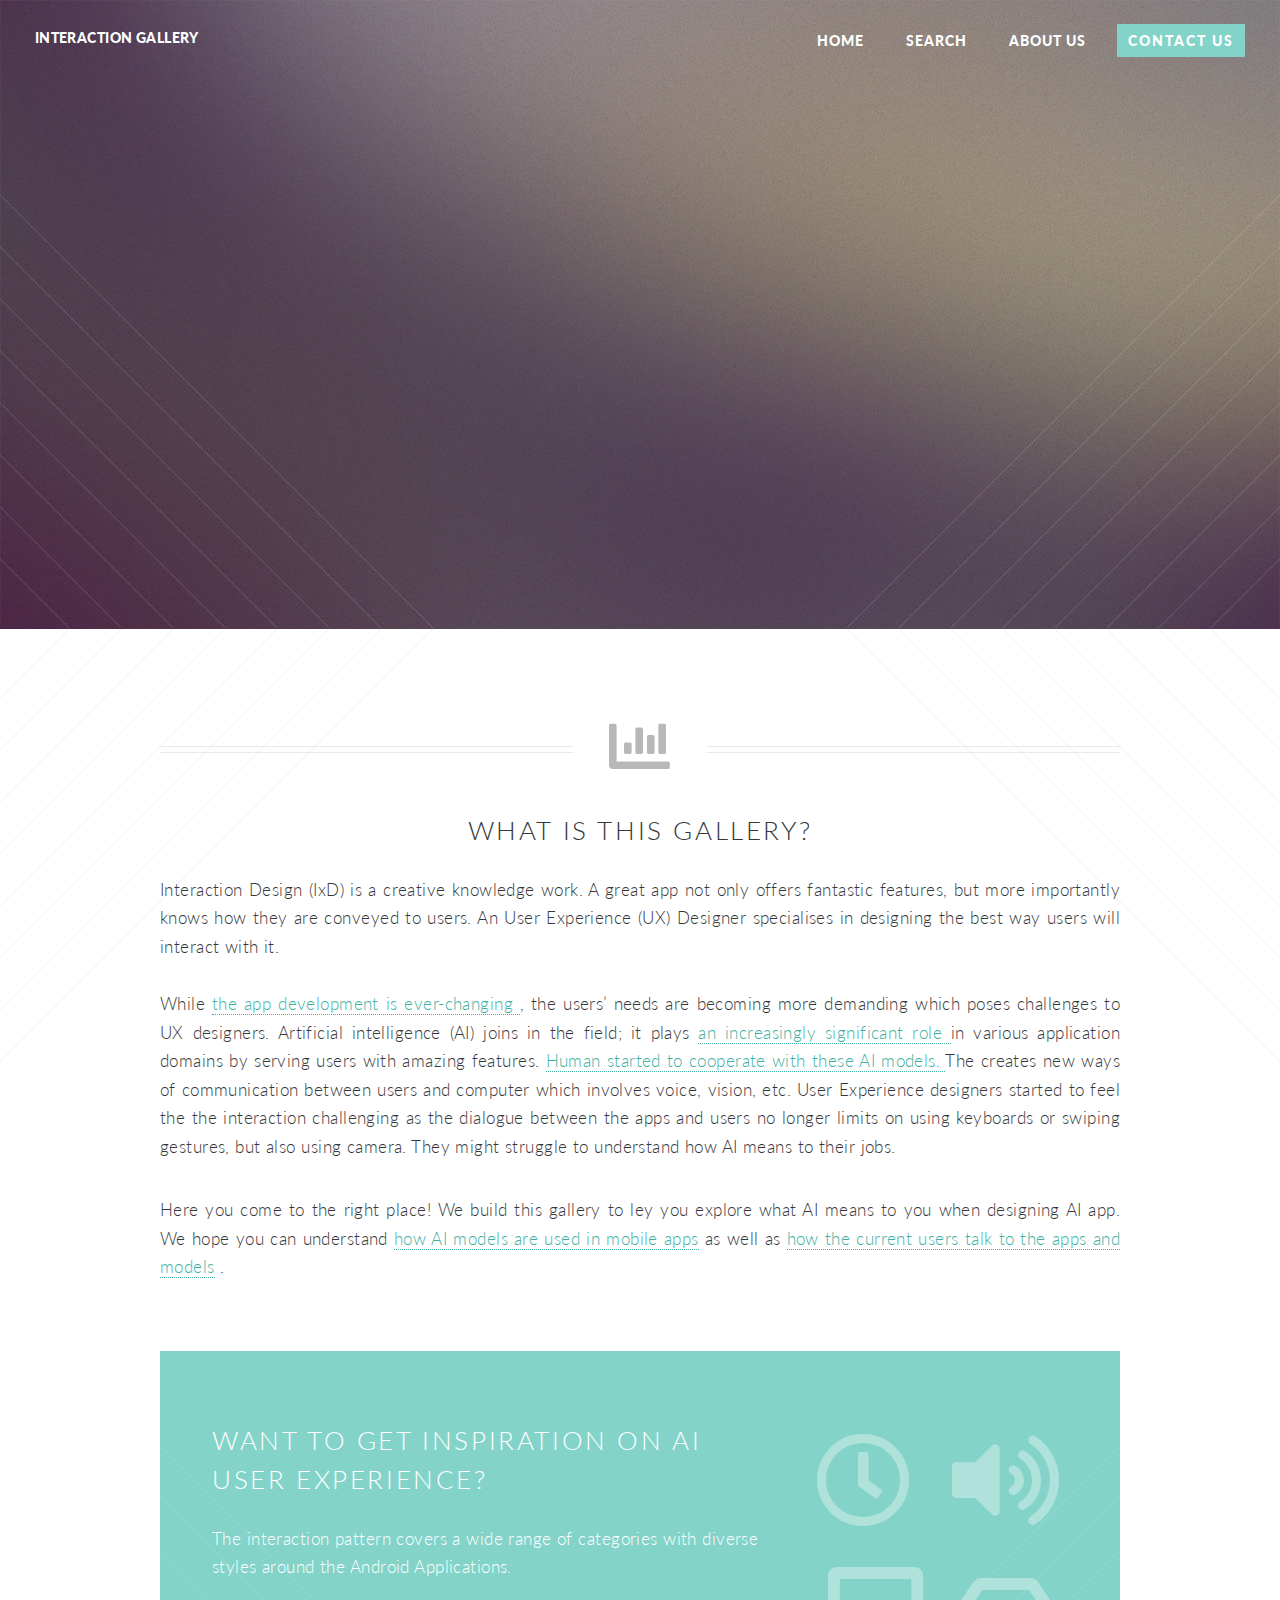
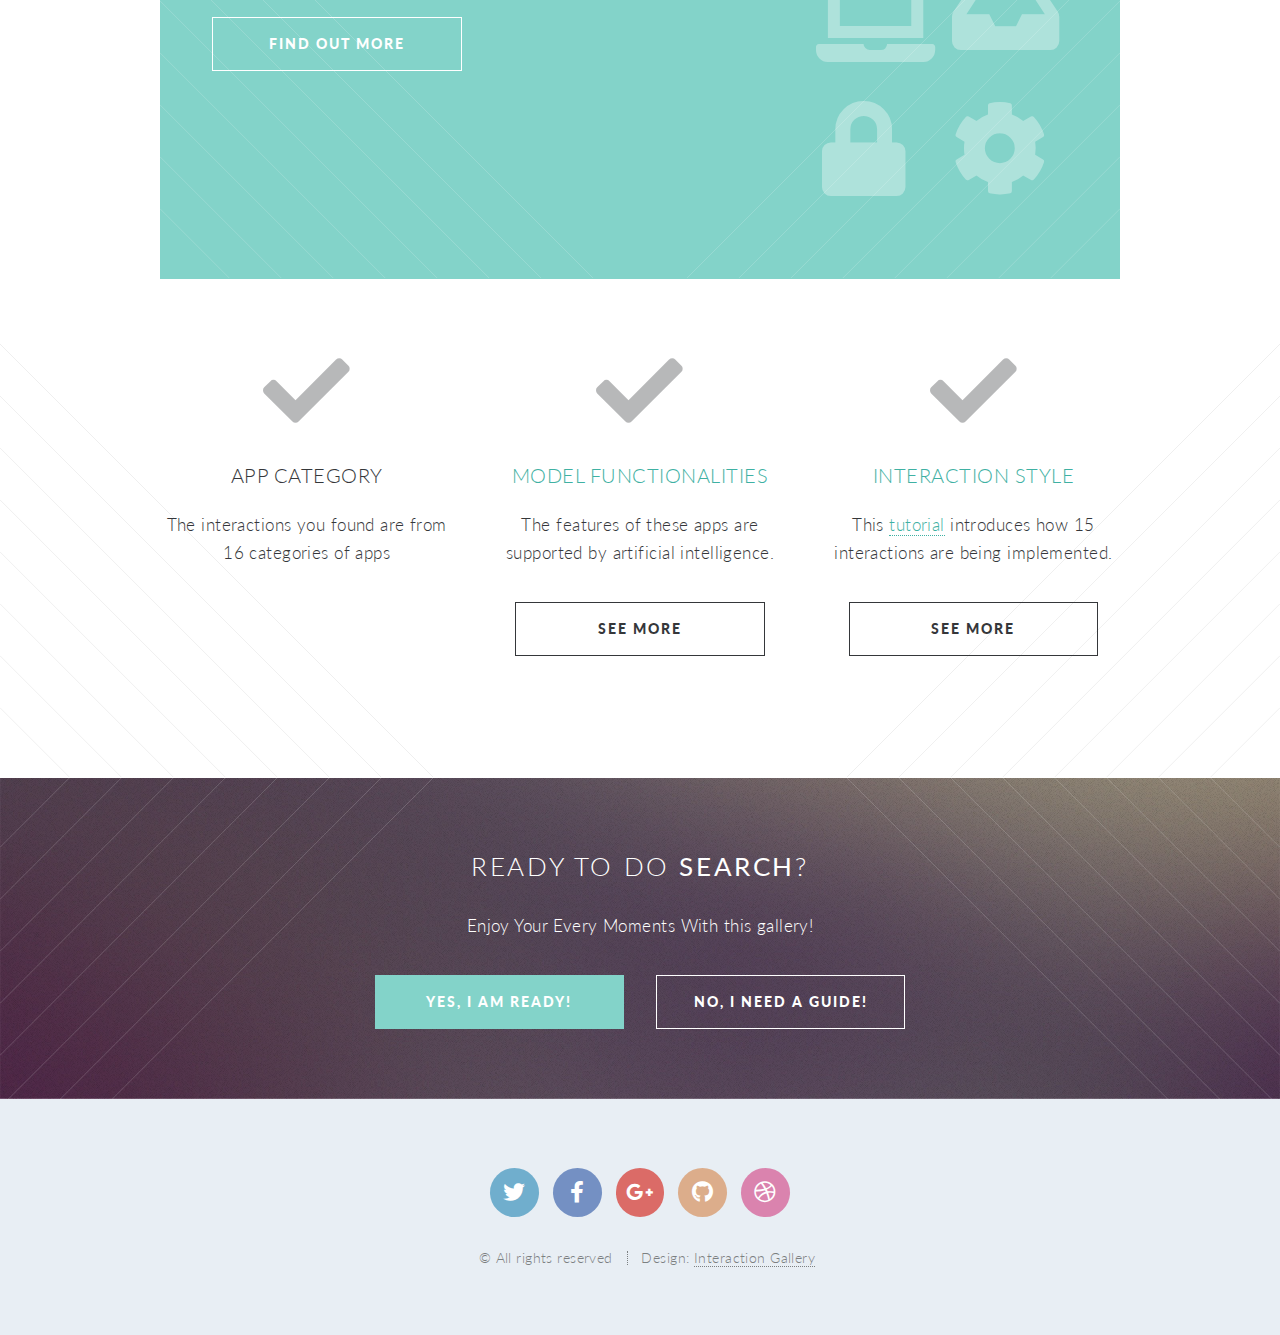
<file: Gallery_static/index_page/index.html>
<!DOCTYPE HTML>

<html>
	<head>
		<title>Interaction Gallery</title>
		<meta charset="utf-8" />
		<meta name="viewport" content="width=device-width, initial-scale=1, user-scalable=no" />
		<link rel="stylesheet" href="assets/css/main.css" />
		<noscript><link rel="stylesheet" href="assets/css/noscript.css" /></noscript>
	</head>
	<body class="index is-preload" style="background-color: white;">
		<div id="page-wrapper">

			<!-- Header -->
				<header id="header" class="alt">
					<h1 id="logo"><a href="index.html">Interaction Gallery</a></h1>
					<nav id="nav" >
						<ul>
							<li class="current"><a href="index.html">Home</a></li>
							<!-- <li class="current"><a href="tutorial.html">Tutorial</a></li> -->
							<li class="current"><a href="search.html">Search</a></li>
							<!-- <li class="submenu">
								<a href="ai_model.html">AI models</a>
								<ul>
									<li><a href="ai_model.html#vision">Vision</a></li>
									<li><a href="ai_model.html#audio">Audio</a></li>
	

								</ul>
							</li> -->
							<li class="current"><a href="about_us.html">About us</a></li>

							<li><a href="contact.html" class="button primary">Contact us</a></li>
						</ul>
					</nav>
				</header>

			<!-- Banner -->
				<section id="banner">

					<!--
						".inner" is set up as an inline-block so it automatically expands
						in both directions to fit whatever's inside it. This means it won't
						automatically wrap lines, so be sure to use line breaks where
						appropriate (<br />).
					-->
					<div class="inner">

						<header>
							<h2>Interaction Gallery</h2>
						</header>
						<p>This <strong>Gallery</strong> is free
						<br />
						to let you explore
						<br />
						the interaction pattern <br>
					in AI apps</p>
						<footer>
							<ul class="buttons stacked">
								<li><a href="#main" class="button fit scrolly">Tell Me More</a></li>
							</ul>
						</footer>

					</div>

				</section>

			<!-- Main -->
				<article id="main">

					<header class="special container">
						<span class="icon solid fa-chart-bar"></span>
						<h2>What is this gallery?</h2>

						<p style="text-align: justify;">Interaction Design (IxD) is a creative knowledge work. A great app not only offers fantastic features, but more importantly knows how they are conveyed to users. An User Experience (UX) Designer specialises in designing the best way users will interact with it.</p>
						<br/>
						<p style=" text-align: justify ">
							While 
							<a href="https://www.youtube.com/watch?v=6L-BogO6HwU">
							  the app development is ever-changing
							</a>
							, the users’ needs are becoming more demanding which poses
							challenges to UX designers. Artificial intelligence (AI) joins
							in the field; it plays 
							<a href="https://arxiv.org/pdf/2101.04930.pdf">
							  an increasingly significant role 
							</a>
							in various application domains by serving users with amazing
							features. 
							<a href="https://www.ncbi.nlm.nih.gov/pmc/articles/PMC6832128/">
							  Human started to cooperate with these AI models.
							</a> 
							The creates new ways of communication between users and
							computer which involves voice, vision, etc. User Experience
							designers started to feel the the interaction challenging as
							the dialogue between the apps and users no longer limits on
							using keyboards or swiping gestures, but also using camera.
							They might struggle to understand how AI means to their jobs. 
						  </p>



						<p style="text-align: justify;">Here you come to the right place! We build this gallery to ley you explore what AI means to you when designing AI app. We hope you can understand <a href="ai_model.html">how AI models are used in mobile apps</a> as well as <a href="search.html">how the current users talk to the apps and models</a> . </p>
					</header>

					<!-- One -->
						<section class="wrapper style2 container special-alt">
							<div class="row gtr-50">
								<div class="col-8 col-12-narrower">

									<header>
										<h2>Want to get inspiration on AI user experience?</h2>
									</header>
									<p>The interaction pattern covers a wide range of categories with diverse styles around the Android Applications.</p>
									<footer>
										<ul class="buttons">
											<li><a href="#meta-char" class="button scrolly active">Find Out More</a></li>
										</ul>
									</footer>

								</div>
								<div class="col-4 col-12-narrower imp-narrower">

									<ul class="featured-icons" >
										<li><span class="icon fa-clock"><span class="label" >Feature 1</span></span></li>
										<li><span class="icon solid fa-volume-up"><span class="label">Feature 2</span></span></li>
										<li><span class="icon solid fa-laptop"><span class="label">Feature 3</span></span></li>
										<li><span class="icon solid fa-inbox"><span class="label">Feature 4</span></span></li>
										<li><span class="icon solid fa-lock"><span class="label">Feature 5</span></span></li>
										<li><span class="icon solid fa-cog"><span class="label">Feature 6</span></span></li>
									</ul>

								</div>
							</div>
						</section>

					<!-- Two -->
						<section class="wrapper style1 container special">
							<div class="row">
								<div class="col-4 col-12-narrower"  id="meta-char">

									<section >
										<span class="icon solid featured fa-check" ></span>
										<header>
											<h3>App Category
										</header>
										<p>The interactions you found are from 16 categories of apps </p>
									</section>

								</div>
								<div class="col-4 col-12-narrower">

									<section>
										<span class="icon solid featured fa-check"></span>
										<header>
											<a href="ai_model.html"><h3>Model Functionalities</h3></a>
										</header>
										<p>The features of these apps are supported by artificial intelligence.</p>
											<ul class="buttons">
												<li><a href="ai_model.html"class="button">See More</a></li>
											</ul>
									</section>
									
								</div>
								<div class="col-4 col-12-narrower">

									<section>
										<span class="icon solid featured fa-check"></span>
										<header>
											<a href="tutorial.html"><h3>Interaction Style</h3></a>
										</header>
										<p>This <a href="tutorial.html">tutorial</a> introduces how 15 interactions are being implemented.</p>
										<ul class="buttons">
											<li><a href="tutorial.html"class="button">See More</a></li>
										</ul>
									</section>

								</div>
							</div>
						</section>

				

				
				</article>

			<!-- CTA -->
				<section id="cta">

					<header>
						<h2>Ready to do <strong>Search</strong>?</h2>
						<p>Enjoy Your Every Moments With this gallery!</p>
					</header>
					<footer>
						<ul class="buttons">
							<li><a href="search.html" class="button primary">Yes, I am ready!</a></li>
							<li><a href="tutorial.html" class="button">No, I need a guide!</a></li>
						</ul>
					</footer>

				</section>

			<!-- Footer -->
				<footer id="footer">

					<ul class="icons">
						<li><a href="#" class="icon brands circle fa-twitter"><span class="label">Twitter</span></a></li>
						<li><a href="#" class="icon brands circle fa-facebook-f"><span class="label">Facebook</span></a></li>
						<li><a href="#" class="icon brands circle fa-google-plus-g"><span class="label">Google+</span></a></li>
						<li><a href="#" class="icon brands circle fa-github"><span class="label">Github</span></a></li>
						<li><a href="#" class="icon brands circle fa-dribbble"><span class="label">Dribbble</span></a></li>
					</ul>

					<ul class="copyright">
						<li>&copy; All rights reserved</li><li>Design: <a href="index.html">Interaction Gallery</a></li>
					</ul>

				</footer>

		</div>

		<!-- Scripts -->
			<script src="assets/js/jquery.min.js"></script>
			<script src="assets/js/jquery.dropotron.min.js"></script>
			<script src="assets/js/jquery.scrolly.min.js"></script>
			<script src="assets/js/jquery.scrollex.min.js"></script>
			<script src="assets/js/browser.min.js"></script>
			<script src="assets/js/breakpoints.min.js"></script>
			<script src="assets/js/util.js"></script>
			<script src="assets/js/main.js"></script>

	</body>
</html>
</file>
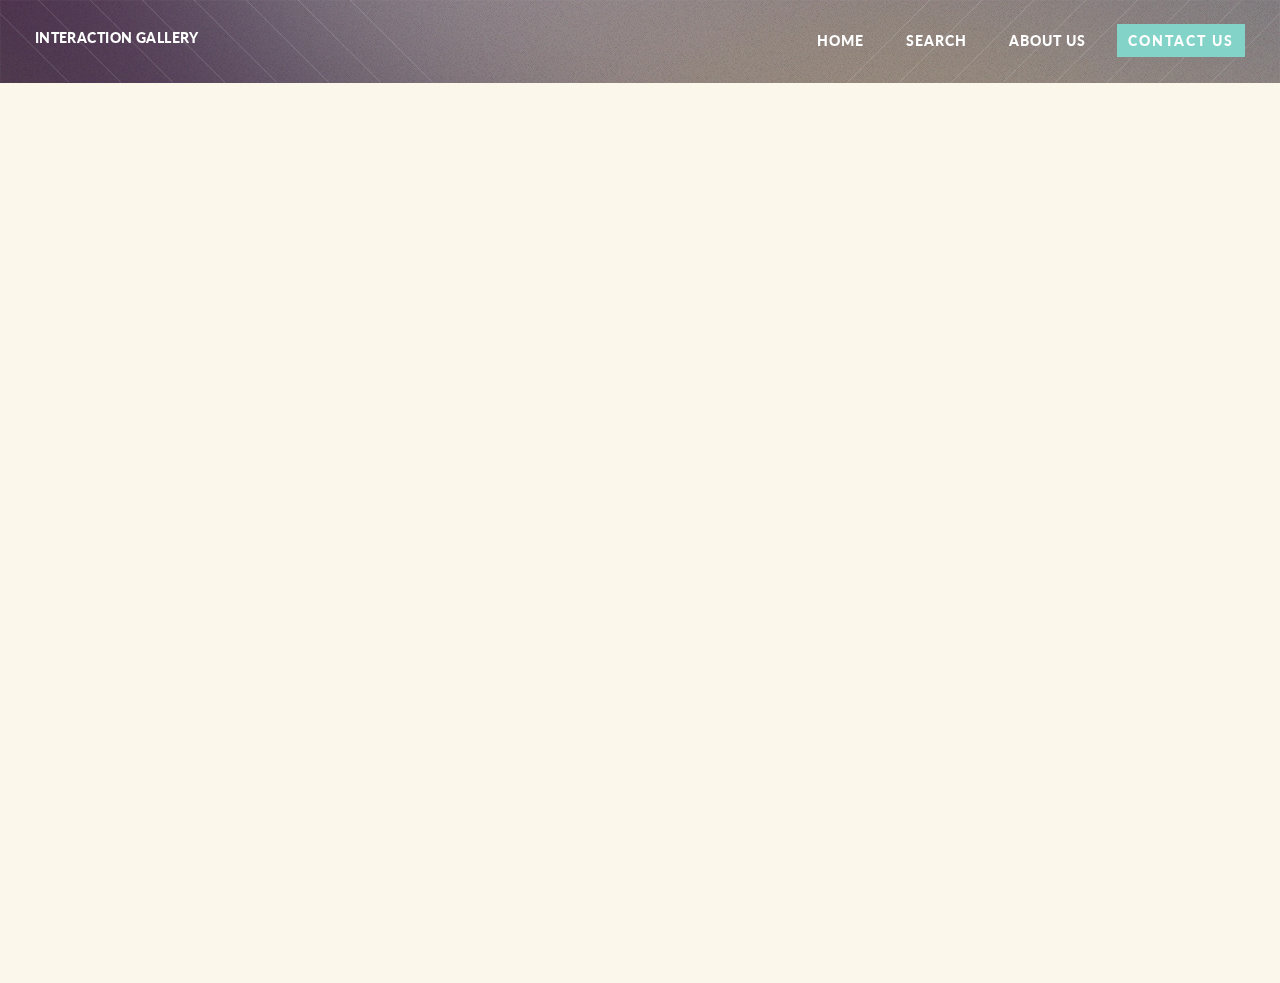
<file: Gallery_static/index_page/search.html>
<!DOCTYPE HTML>
<!--
	Twenty by HTML5 UP
	html5up.net | @ajlkn
	Free for personal and commercial use under the CCA 3.0 license (html5up.net/license)
-->
<html>
	<head>
		<title>Interaction Gallery</title>
		<meta charset="utf-8" />
		<meta name="viewport" content="width=device-width, initial-scale=1, maximum-scale=1, user-scalable=0">
		<!-- <meta name="viewport" content="width=device-width, initial-scale=1, user-scalable=no" /> -->
		<link rel="stylesheet" href="assets/css/main.css" />
		<noscript><link rel="stylesheet" href="assets/css/noscript.css" /></noscript>
		<style>
			.container {
				width: 300px !important;
			}
		</style>
	</head>
	<body class="index is-preload" style="background-color: #FBF7EB;overflow-y: hidden;  margin:0px;padding:0px;overflow:hidden;  ">
		<div id="page-wrapper">

			<!-- Header -->
				<header id="header" class="alt">
					<h1 id="logo"><a href="index.html">Interaction Gallery</a></h1>
					<nav id="nav" >
						<ul>
							<li class="current"><a href="index.html">Home</a></li>
							<!-- <li class="current"><a href="tutorial.html">Tutorial</a></li> -->
							<li class="current"><a href="search.html">Search</a></li>
							<!-- <li class="submenu">
								<a href="ai_model.html">AI models</a>
								<ul>
									<li><a href="ai_model.html#vision">Vision</a></li>
									<li><a href="ai_model.html#audio">Audio</a></li>
	

								</ul>
							</li> -->
							<li class="current"><a href="about_us.html">About us</a></li>

							<li><a href="contact.html" class="button primary">Contact us</a></li>
						</ul>
					</nav>
				</header>


			<!-- Banner -->
				<section id="banner" style="padding:2.4em 0">

					<!--
						".inner" is set up as an inline-block so it automatically expands
						in both directions to fit whatever's inside it. This means it won't
						automatically wrap lines, so be sure to use line breaks where
						appropriate (<br />).
					-->
					<!-- <div class="inner">

						<header>
							<h2>Searching interaction</h2>
						</header>
						<p>.</p>
						<footer>
							<ul class="buttons stacked">
								<li><a href="#main" class="button fit scrolly">Tell Me More</a></li>
							</ul>
						</footer>

					</div> -->

				</section>

			<!-- Main -->





		
		</div>
<!-- White background -->		
		<!-- <img src="https://images-wixmp-530a50041672c69d335ba4cf.wixmp.com/templates/image/5bf41cca049f03cdc7e842db2201172d6cc1a6b173e8db293a3b880ecc5836561616582409012.jpg" style="width:100%", height="50px"> -->
<!-- REACT WEB APP -->
		<!-- <iframe id="#main" src="https://mobile-interaction-gallery.herokuapp.com/" style="width: 100%; height: 3000px; bottom: 100px;position:relative, margin-left=17px" ></iframe> -->
<!-- image of tag list  -->
		<!-- <img style=" width:70em; height:7em" src="\index_page\assets\tag_list.png"  seamless="seamless"></img> -->
		<!-- Iframe no  height adjusted-->
		<iframe id="iframe_search" src="https://www.jason-siu.com/Gallery_filterJS/examples/index.html"  seamless="seamless"  ></iframe>
		<!-- <iframe  src="https://www.jason-siu.com/Gallery_filterJS/examples/index.html"  seamless="seamless" rel="nofollow" style="height: 800px; width:1400px; transform: scale(0.70) !important; transform-origin: 0px 0px;"   ></iframe> -->
		
		<!-- Scripts -->
			<script src="assets/js/jquery.min.js"></script>
			<script src="assets/js/jquery.dropotron.min.js"></script>
			<script src="assets/js/jquery.scrolly.min.js"></script>
			<script src="assets/js/jquery.scrollex.min.js"></script>
			<script src="assets/js/browser.min.js"></script>
			<script src="assets/js/breakpoints.min.js"></script>
			<script src="assets/js/util.js"></script>
			<script src="assets/js/main.js"></script>

	</body>
</html>
</file>
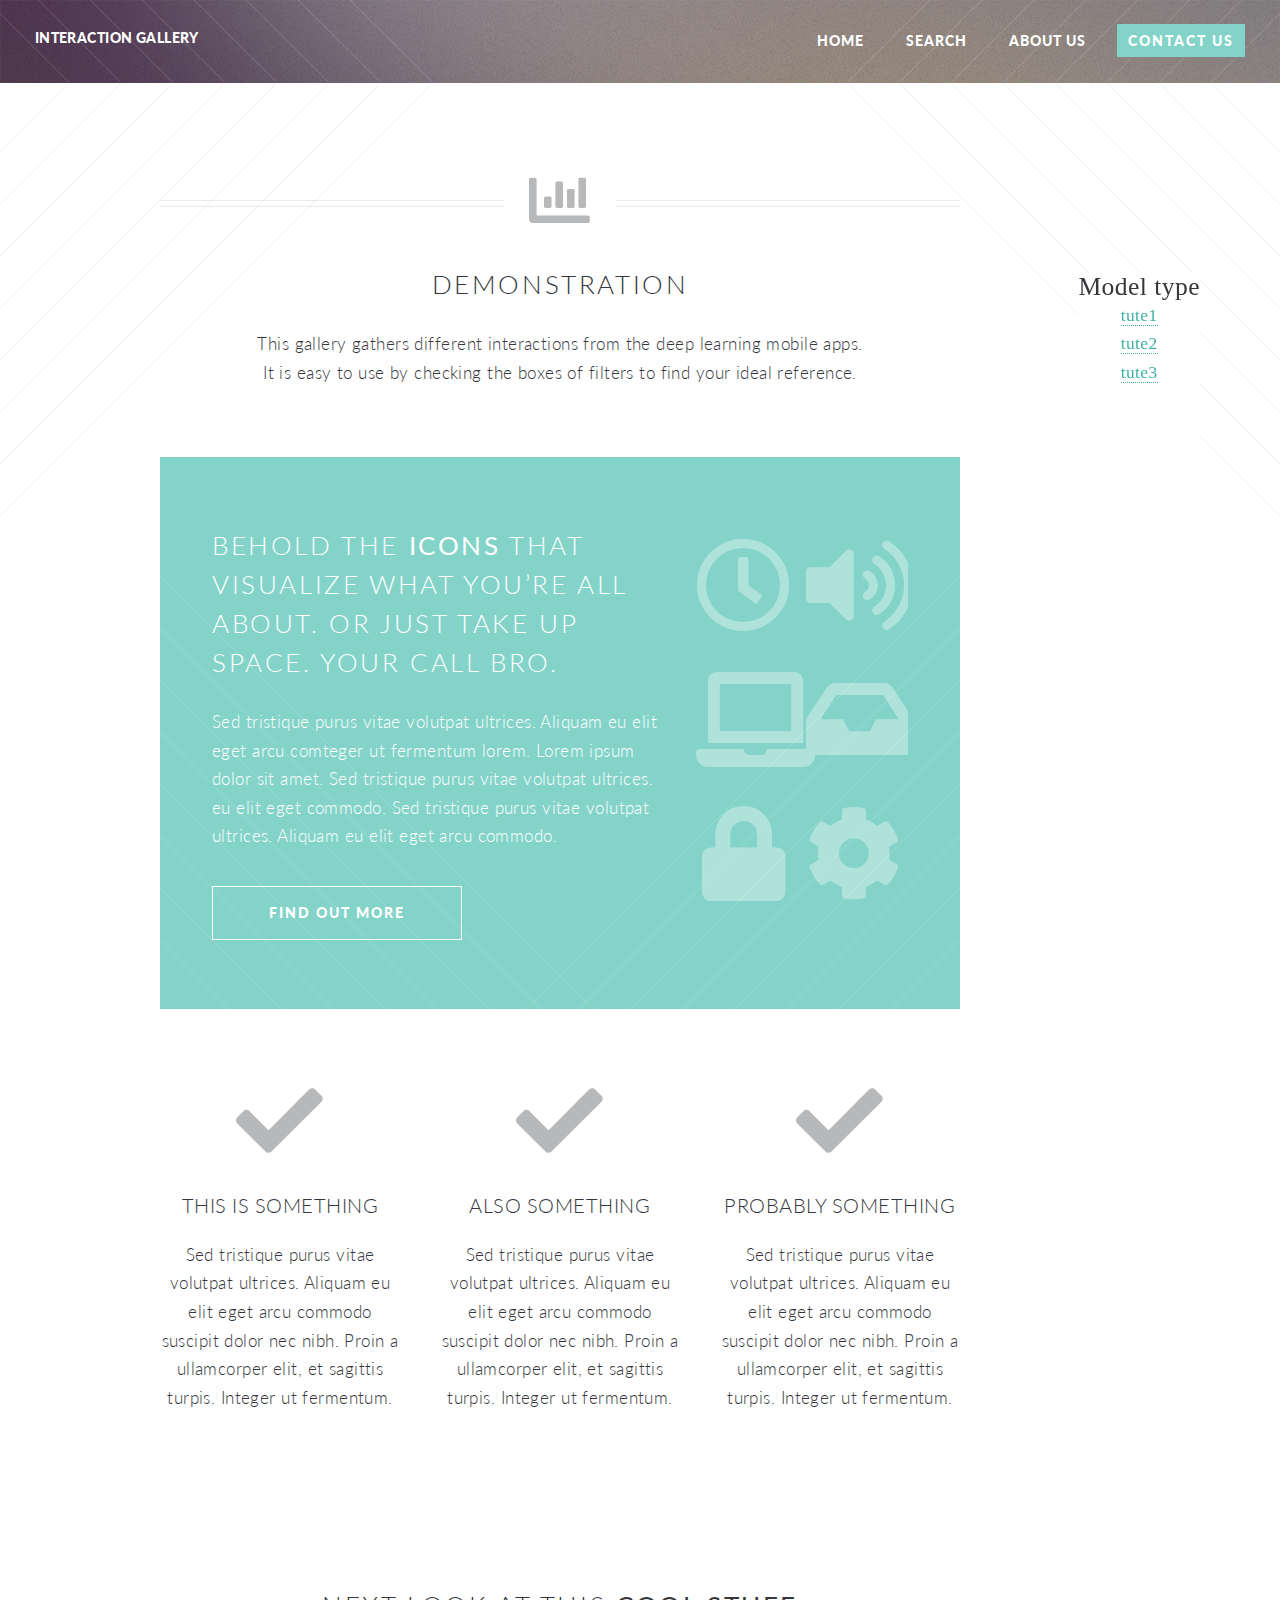
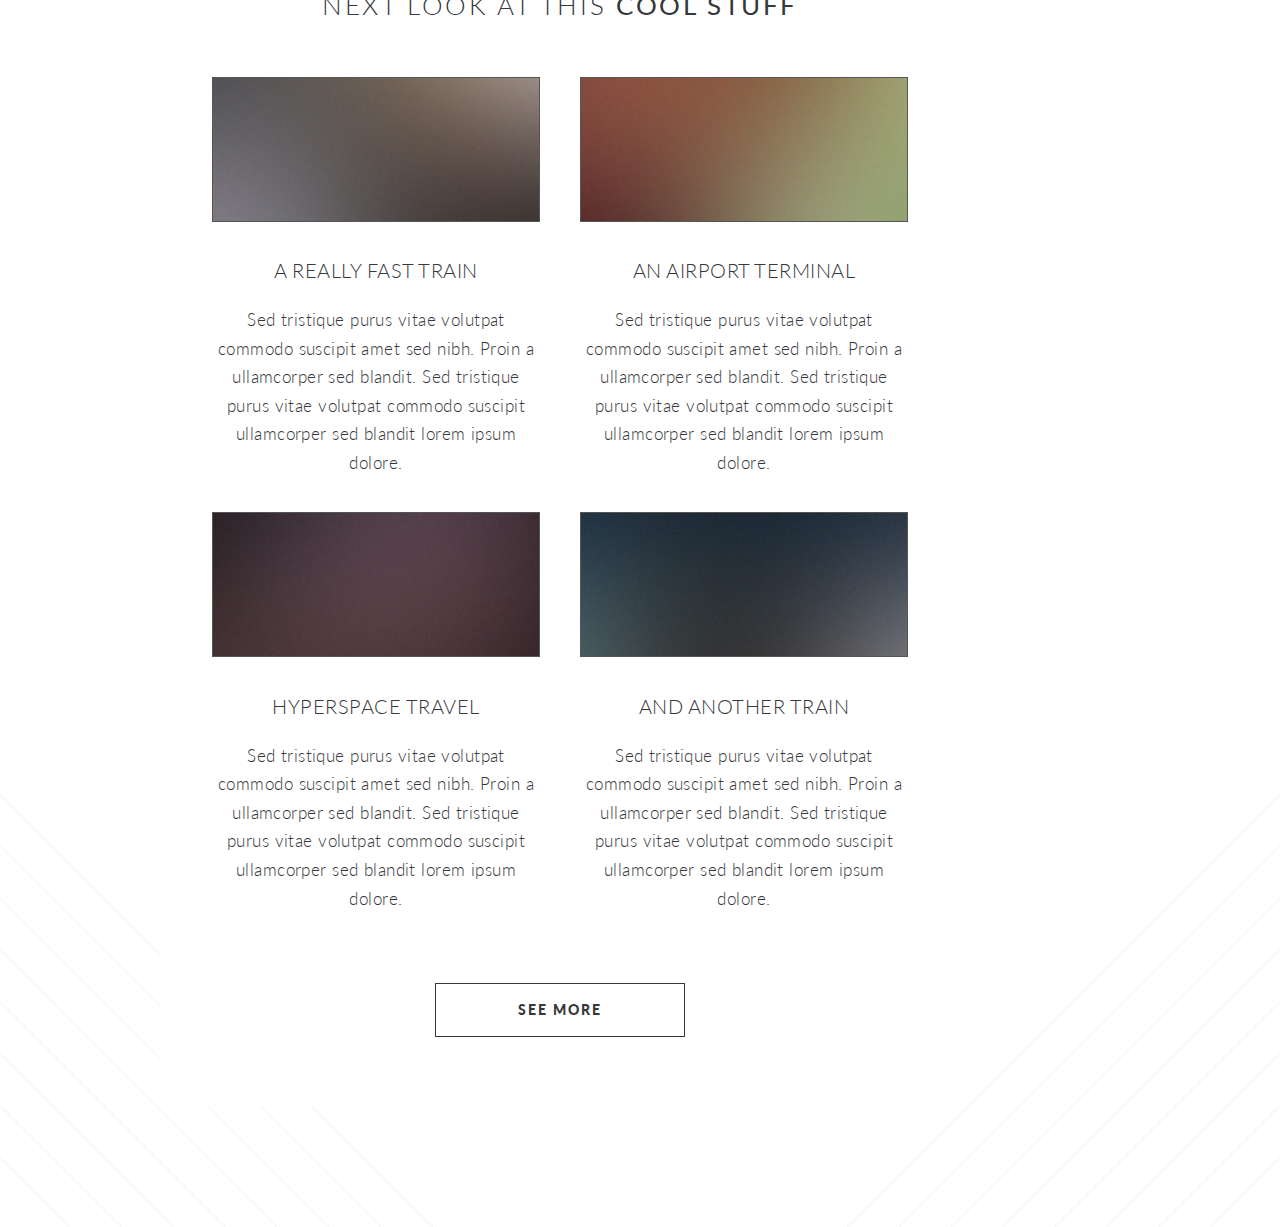
<file: Gallery_static/index_page/tutorial.html>
<!DOCTYPE HTML>

<html>

<head>
    <title>Interaction Gallery</title>
    <meta charset="utf-8" />
    <meta name="viewport" content="width=device-width, initial-scale=1, user-scalable=no" />
    <link rel="stylesheet" href="assets/css/main.css" />
    <noscript><link rel="stylesheet" href="assets/css/noscript.css" /></noscript>

</head>

<body class="index is-preload" style="background-color: white;">
    <div id="page-wrapper">


        <!-- Header -->

        <div>
				<header id="header" class="alt">
					<h1 id="logo"><a href="index.html">Interaction Gallery</a></h1>
					<nav id="nav" >
						<ul>
							<li class="current"><a href="index.html">Home</a></li>
							<!-- <li class="current"><a href="tutorial.html">Tutorial</a></li> -->
							<li class="current"><a href="search.html">Search</a></li>
							<!-- <li class="submenu">
								<a href="ai_model.html">AI models</a>
								<ul>
									<li><a href="ai_model.html#vision">Vision</a></li>
									<li><a href="ai_model.html#audio">Audio</a></li>
	

								</ul>
							</li> -->
							<li class="current"><a href="about_us.html">About us</a></li>

							<li><a href="contact.html" class="button primary">Contact us</a></li>
						</ul>
					</nav>
				</header>

            <!-- Banner -->
            <section id="banner" style="padding:2.4em 0">
            </section>
        </div>

        <!-- Sidebar start -->
        <nav class="w3-sidebar w3-light-grey w3-card" style="right: 80px;margin-top: 190px; height: 100%; position: fixed; background-color: white;">
            <li style="font-family:Montserrat; list-style-type:none;font-size: 1.6rem;">Model type</li>
			<center>
            <li style="font-family:Montserrat; list-style-type:none;"><a href="#tute1" class="scrolly active">tute1</a></li>
            <li style="font-family:Montserrat;list-style-type:none "><a href="#tute2" class="scrolly active">tute2</a></li>
            <li style="font-family:Montserrat;list-style-type:none "><a href="#tute3" class="scrolly active">tute3</a></li></center>


	
			
    </div>

    </nav>

    <!-- Sidebar end -->


    <!-- Main -->
    <section>
        <article id="main" style="padding-right: 20rem; padding-left: 10rem;">

            <header class="special container" id="vision">
                <span class="icon solid fa-chart-bar"></span>
                <h2>Demonstration</h2>
                <p>This gallery gathers different interactions from the deep learning mobile apps.
                   <br> It is easy to use by checking the boxes of filters to find your ideal reference. </p>
            </header>

            <!-- One -->
            <section class="wrapper style2 container special-alt" id="tute1">
                <div class="row gtr-50">
                    <div class="col-8 col-12-narrower">

                        <header>
                            <h2>Behold the <strong>icons</strong> that visualize what you’re all about. or just take up space. your call bro.</h2>
                        </header>
                        <p>Sed tristique purus vitae volutpat ultrices. Aliquam eu elit eget arcu comteger ut fermentum lorem. Lorem ipsum dolor sit amet. Sed tristique purus vitae volutpat ultrices. eu elit eget commodo. Sed tristique purus vitae volutpat
                            ultrices. Aliquam eu elit eget arcu commodo.</p>
                        <footer>
                            <ul class="buttons">
                                <li><a href="#" class="button">Find Out More</a></li>
                            </ul>
                        </footer>

                    </div>
                    <div class="col-4 col-12-narrower imp-narrower">

                        <ul class="featured-icons">
                            <li><span class="icon fa-clock"><span class="label">Feature 1</span></span>
                            </li>
                            <li><span class="icon solid fa-volume-up"><span class="label">Feature 2</span></span>
                            </li>
                            <li><span class="icon solid fa-laptop"><span class="label">Feature 3</span></span>
                            </li>
                            <li><span class="icon solid fa-inbox"><span class="label">Feature 4</span></span>
                            </li>
                            <li><span class="icon solid fa-lock"><span class="label">Feature 5</span></span>
                            </li>
                            <li><span class="icon solid fa-cog"><span class="label">Feature 6</span></span>
                            </li>
                        </ul>

                    </div>
                </div>
            </section>

            <!-- Two -->
            <section class="wrapper style1 container special"id="tute2" >
                <div class="row">
                    <div class="col-4 col-12-narrower">

                        <section>
                            <span class="icon solid featured fa-check"></span>
                            <header>
                                <h3>This is Something</h3>
                            </header>
                            <p>Sed tristique purus vitae volutpat ultrices. Aliquam eu elit eget arcu commodo suscipit dolor nec nibh. Proin a ullamcorper elit, et sagittis turpis. Integer ut fermentum.</p>
                        </section>

                    </div>
                    <div class="col-4 col-12-narrower">

                        <section>
                            <span class="icon solid featured fa-check"></span>
                            <header>
                                <h3>Also Something</h3>
                            </header>
                            <p>Sed tristique purus vitae volutpat ultrices. Aliquam eu elit eget arcu commodo suscipit dolor nec nibh. Proin a ullamcorper elit, et sagittis turpis. Integer ut fermentum.</p>
                        </section>

                    </div>
                    <div class="col-4 col-12-narrower">

                        <section>
                            <span class="icon solid featured fa-check"></span>
                            <header>
                                <h3>Probably Something</h3>
                            </header>
                            <p>Sed tristique purus vitae volutpat ultrices. Aliquam eu elit eget arcu commodo suscipit dolor nec nibh. Proin a ullamcorper elit, et sagittis turpis. Integer ut fermentum.</p>
                        </section>

                    </div>
                </div>
            </section>

            <!-- Three -->
            <section class="wrapper style3 container special" id="tute3">

                <header class="major">
                    <h2>Next look at this <strong>cool stuff</strong></h2>
                </header>

                <div class="row">
                    <div class="col-6 col-12-narrower">

                        <section>
                            <a href="#" class="image featured"><img src="images/pic01.jpg" alt="" /></a>
                            <header>
                                <h3>A Really Fast Train</h3>
                            </header>
                            <p>Sed tristique purus vitae volutpat commodo suscipit amet sed nibh. Proin a ullamcorper sed blandit. Sed tristique purus vitae volutpat commodo suscipit ullamcorper sed blandit lorem ipsum dolore.</p>
                        </section>

                    </div>
                    <div class="col-6 col-12-narrower">

                        <section>
                            <a href="#" class="image featured"><img src="images/pic02.jpg" alt="" /></a>
                            <header>
                                <h3>An Airport Terminal</h3>
                            </header>
                            <p>Sed tristique purus vitae volutpat commodo suscipit amet sed nibh. Proin a ullamcorper sed blandit. Sed tristique purus vitae volutpat commodo suscipit ullamcorper sed blandit lorem ipsum dolore.</p>
                        </section>

                    </div>
                </div>
                <div class="row">
                    <div class="col-6 col-12-narrower">

                        <section>
                            <a href="#" class="image featured"><img src="images/pic03.jpg" alt="" /></a>
                            <header>
                                <h3>Hyperspace Travel</h3>
                            </header>
                            <p>Sed tristique purus vitae volutpat commodo suscipit amet sed nibh. Proin a ullamcorper sed blandit. Sed tristique purus vitae volutpat commodo suscipit ullamcorper sed blandit lorem ipsum dolore.</p>
                        </section>

                    </div>
                    <div class="col-6 col-12-narrower">

                        <section>
                            <a href="#" class="image featured"><img src="images/pic04.jpg" alt="" /></a>
                            <header>
                                <h3>And Another Train</h3>
                            </header>
                            <p>Sed tristique purus vitae volutpat commodo suscipit amet sed nibh. Proin a ullamcorper sed blandit. Sed tristique purus vitae volutpat commodo suscipit ullamcorper sed blandit lorem ipsum dolore.</p>
                        </section>

                    </div>
                </div>

                <footer class="major">
                    <ul class="buttons">
                        <li><a href="#" class="button">See More</a></li>
                    </ul>
                </footer>

            </section>



        </article>
    </section>



    </div>

    <!-- Scripts -->
    <script src="assets/js/jquery.min.js"></script>
    <script src="assets/js/jquery.dropotron.min.js"></script>
    <script src="assets/js/jquery.scrolly.min.js"></script>
    <script src="assets/js/jquery.scrollex.min.js"></script>
    <script src="assets/js/browser.min.js"></script>
    <script src="assets/js/breakpoints.min.js"></script>
    <script src="assets/js/util.js"></script>
    <script src="assets/js/main.js"></script>


</body>

</html>
</file>
<file: Gallery_static/index_page/assets/css/noscript.css>
/*
	Twenty by HTML5 UP
	html5up.net | @ajlkn
	Free for personal and commercial use under the CCA 3.0 license (html5up.net/license)
*/

/* Banner */

	#banner .inner {
		opacity: 1;
	}
</file>
<file: Gallery_static/index_page/assets/css/main.css>
@import url("fontawesome-all.min.css");
@import url("https://fonts.googleapis.com/css?family=Lato:300,400,900");

/*
	Twenty by HTML5 UP
	html5up.net | @ajlkn
	Free for personal and commercial use under the CCA 3.0 license (html5up.net/license)
*/

html, body, div, span, applet, object,
iframe, h1, h2, h3, h4, h5, h6, p, blockquote,
pre, a, abbr, acronym, address, big, cite,
code, del, dfn, em, img, ins, kbd, q, s, samp,
small, strike, strong, sub, sup, tt, var, b,
u, i, center, dl, dt, dd, ol, ul, li, fieldset,
form, label, legend, table, caption, tbody,
tfoot, thead, tr, th, td, article, aside,
canvas, details, embed, figure, figcaption,
footer, header, hgroup, menu, nav, output, ruby,
section, summary, time, mark, audio, video {
	margin: 0;
	padding: 0;
	border: 0;
	font-size: 100%;
	font: inherit;
	vertical-align: baseline;}

article, aside, details, figcaption, figure,
footer, header, hgroup, menu, nav, section {
	display: block;}

body {
	line-height: 1;
}

ol, ul {
	list-style: none;
}

blockquote, q {
	quotes: none;
}

	blockquote:before, blockquote:after, q:before, q:after {
		content: '';
		content: none;
	}

table {
	border-collapse: collapse;
	border-spacing: 0;
}

body {
	-webkit-text-size-adjust: none;
}

mark {
	background-color: transparent;
	color: inherit;
}

input::-moz-focus-inner {
	border: 0;
	padding: 0;
}

input, select, textarea {
	-moz-appearance: none;
	-webkit-appearance: none;
	-ms-appearance: none;
	appearance: none;
}

/* Basic */

	html {
		box-sizing: border-box;
	}

	*, *:before, *:after {
		box-sizing: inherit;
	}

	body {
		background: #f3f6fa;
	}

		body.is-preload *, body.is-preload *:before, body.is-preload *:after {
			-moz-animation: none !important;
			-webkit-animation: none !important;
			-ms-animation: none !important;
			animation: none !important;
			-moz-transition: none !important;
			-webkit-transition: none !important;
			-ms-transition: none !important;
			transition: none !important;
		}

	body, input, select, textarea {
		color: #35373a;
		font-family: 'Lato', sans-serif;
		font-size: 15pt;
		font-weight: 300;
		letter-spacing: 0.025em;
		line-height: 1.75em;
	}

	a {
		-moz-transition: color 0.2s ease-in-out, border-color 0.2s ease-in-out, background-color 0.2s ease-in-out;
		-webkit-transition: color 0.2s ease-in-out, border-color 0.2s ease-in-out, background-color 0.2s ease-in-out;
		-ms-transition: color 0.2s ease-in-out, border-color 0.2s ease-in-out, background-color 0.2s ease-in-out;
		transition: color 0.2s ease-in-out, border-color 0.2s ease-in-out, background-color 0.2s ease-in-out;
		color: #3fb1a3;
		text-decoration: none;
		border-bottom: dotted 1px;
	}

		a:hover {
			border-bottom-color: transparent;
		}

	strong, b {
		font-weight: 400;
	}

	p, ul, ol, dl, table, blockquote {
		margin: 0 0 2em 0;
	}

	h1, h2, h3, h4, h5, h6 {
		color: inherit;
		font-weight: 300;
		line-height: 1.75em;
		margin-bottom: 1em;
		text-transform: uppercase;
	}

		h1 a, h2 a, h3 a, h4 a, h5 a, h6 a {
			color: inherit;
			text-decoration: none;
			border: 0;
		}

	h2 {
		font-size: 1.5em;
		letter-spacing: 0.1em;
	}

	h3 {
		font-size: 1.15em;
		letter-spacing: 0.025em;
	}

	sub {
		font-size: 0.8em;
		position: relative;
		top: 0.5em;
	}

	sup {
		font-size: 0.8em;
		position: relative;
		top: -0.5em;
	}

	hr {
		border-top: solid 1px rgba(124, 128, 129, 0.2);
		border: 0;
		margin-bottom: 1.5em;
	}

	blockquote {
		border-left: solid 0.5em rgba(124, 128, 129, 0.2);
		font-style: italic;
		padding: 1em 0 1em 2em;
	}

/* Container */

	.container {
		margin: 0 auto;
		max-width: 100%;
		width: 1400px;
	}

		.container.medium {
			width: 1050px;
		}

		@media screen and (max-width: 1680px) {

			.container {
				width: 1200px;
			}

				.container.medium {
					width: 900px;
				}

		}

		@media screen and (max-width: 1280px) {

			.container {
				width: 960px;
			}

				.container.medium {
					width: 735px;
				}

		}

		@media screen and (max-width: 980px) {

			.container {
				width: 95%;
			}

				.container.medium {
					width: 71.25%;
				}

		}

		@media screen and (max-width: 840px) {

			.container {
				width: 95%;
			}

				.container.medium {
					width: 95%;
				}

		}

		@media screen and (max-width: 736px) {

			.container {
				width: 100%;
			}

				.container.medium {
					width: 100%;
				}

		}

/* Row */

	.row {
		display: flex;
		flex-wrap: wrap;
		box-sizing: border-box;
		align-items: stretch;
	}

		.row > * {
			box-sizing: border-box;
		}

		.row.gtr-uniform > * > :last-child {
			margin-bottom: 0;
		}

		.row.aln-left {
			justify-content: flex-start;
		}

		.row.aln-center {
			justify-content: center;
		}

		.row.aln-right {
			justify-content: flex-end;
		}

		.row.aln-top {
			align-items: flex-start;
		}

		.row.aln-middle {
			align-items: center;
		}

		.row.aln-bottom {
			align-items: flex-end;
		}

		.row > .imp {
			order: -1;
		}

		.row > .col-1 {
			width: 8.33333%;
		}

		.row > .off-1 {
			margin-left: 8.33333%;
		}

		.row > .col-2 {
			width: 16.66667%;
		}

		.row > .off-2 {
			margin-left: 16.66667%;
		}

		.row > .col-3 {
			width: 25%;
		}

		.row > .off-3 {
			margin-left: 25%;
		}

		.row > .col-4 {
			width: 33.33333%;
		}

		.row > .off-4 {
			margin-left: 33.33333%;
		}

		.row > .col-5 {
			width: 41.66667%;
		}

		.row > .off-5 {
			margin-left: 41.66667%;
		}

		.row > .col-6 {
			width: 50%;
		}

		.row > .off-6 {
			margin-left: 50%;
		}

		.row > .col-7 {
			width: 58.33333%;
		}

		.row > .off-7 {
			margin-left: 58.33333%;
		}

		.row > .col-8 {
			width: 66.66667%;
		}

		.row > .off-8 {
			margin-left: 66.66667%;
		}

		.row > .col-9 {
			width: 75%;
		}

		.row > .off-9 {
			margin-left: 75%;
		}

		.row > .col-10 {
			width: 83.33333%;
		}

		.row > .off-10 {
			margin-left: 83.33333%;
		}

		.row > .col-11 {
			width: 91.66667%;
		}

		.row > .off-11 {
			margin-left: 91.66667%;
		}

		.row > .col-12 {
			width: 100%;
		}

		.row > .off-12 {
			margin-left: 100%;
		}

		.row.gtr-0 {
			margin-top: 0px;
			margin-left: 0px;
		}

			.row.gtr-0 > * {
				padding: 0px 0 0 0px;
			}

			.row.gtr-0.gtr-uniform {
				margin-top: 0px;
			}

				.row.gtr-0.gtr-uniform > * {
					padding-top: 0px;
				}

		.row.gtr-25 {
			margin-top: -12.5px;
			margin-left: -12.5px;
		}

			.row.gtr-25 > * {
				padding: 12.5px 0 0 12.5px;
			}

			.row.gtr-25.gtr-uniform {
				margin-top: -12.5px;
			}

				.row.gtr-25.gtr-uniform > * {
					padding-top: 12.5px;
				}

		.row.gtr-50 {
			margin-top: -25px;
			margin-left: -25px;
		}

			.row.gtr-50 > * {
				padding: 25px 0 0 25px;
			}

			.row.gtr-50.gtr-uniform {
				margin-top: -25px;
			}

				.row.gtr-50.gtr-uniform > * {
					padding-top: 25px;
				}

		.row {
			margin-top: -50px;
			margin-left: -50px;
		}

			.row > * {
				padding: 50px 0 0 50px;
			}

			.row.gtr-uniform {
				margin-top: -50px;
			}

				.row.gtr-uniform > * {
					padding-top: 50px;
				}

		.row.gtr-150 {
			margin-top: -75px;
			margin-left: -75px;
		}

			.row.gtr-150 > * {
				padding: 75px 0 0 75px;
			}

			.row.gtr-150.gtr-uniform {
				margin-top: -75px;
			}

				.row.gtr-150.gtr-uniform > * {
					padding-top: 75px;
				}

		.row.gtr-200 {
			margin-top: -100px;
			margin-left: -100px;
		}

			.row.gtr-200 > * {
				padding: 100px 0 0 100px;
			}

			.row.gtr-200.gtr-uniform {
				margin-top: -100px;
			}

				.row.gtr-200.gtr-uniform > * {
					padding-top: 100px;
				}

		@media screen and (max-width: 1680px) {

			.row {
				display: flex;
				flex-wrap: wrap;
				box-sizing: border-box;
				align-items: stretch;
			}

				.row > * {
					box-sizing: border-box;
				}

				.row.gtr-uniform > * > :last-child {
					margin-bottom: 0;
				}

				.row.aln-left {
					justify-content: flex-start;
				}

				.row.aln-center {
					justify-content: center;
				}

				.row.aln-right {
					justify-content: flex-end;
				}

				.row.aln-top {
					align-items: flex-start;
				}

				.row.aln-middle {
					align-items: center;
				}

				.row.aln-bottom {
					align-items: flex-end;
				}

				.row > .imp-wide {
					order: -1;
				}

				.row > .col-1-wide {
					width: 8.33333%;
				}

				.row > .off-1-wide {
					margin-left: 8.33333%;
				}

				.row > .col-2-wide {
					width: 16.66667%;
				}

				.row > .off-2-wide {
					margin-left: 16.66667%;
				}

				.row > .col-3-wide {
					width: 25%;
				}

				.row > .off-3-wide {
					margin-left: 25%;
				}

				.row > .col-4-wide {
					width: 33.33333%;
				}

				.row > .off-4-wide {
					margin-left: 33.33333%;
				}

				.row > .col-5-wide {
					width: 41.66667%;
				}

				.row > .off-5-wide {
					margin-left: 41.66667%;
				}

				.row > .col-6-wide {
					width: 50%;
				}

				.row > .off-6-wide {
					margin-left: 50%;
				}

				.row > .col-7-wide {
					width: 58.33333%;
				}

				.row > .off-7-wide {
					margin-left: 58.33333%;
				}

				.row > .col-8-wide {
					width: 66.66667%;
				}

				.row > .off-8-wide {
					margin-left: 66.66667%;
				}

				.row > .col-9-wide {
					width: 75%;
				}

				.row > .off-9-wide {
					margin-left: 75%;
				}

				.row > .col-10-wide {
					width: 83.33333%;
				}

				.row > .off-10-wide {
					margin-left: 83.33333%;
				}

				.row > .col-11-wide {
					width: 91.66667%;
				}

				.row > .off-11-wide {
					margin-left: 91.66667%;
				}

				.row > .col-12-wide {
					width: 100%;
				}

				.row > .off-12-wide {
					margin-left: 100%;
				}

				.row.gtr-0 {
					margin-top: 0px;
					margin-left: 0px;
				}

					.row.gtr-0 > * {
						padding: 0px 0 0 0px;
					}

					.row.gtr-0.gtr-uniform {
						margin-top: 0px;
					}

						.row.gtr-0.gtr-uniform > * {
							padding-top: 0px;
						}

				.row.gtr-25 {
					margin-top: -10px;
					margin-left: -10px;
				}

					.row.gtr-25 > * {
						padding: 10px 0 0 10px;
					}

					.row.gtr-25.gtr-uniform {
						margin-top: -10px;
					}

						.row.gtr-25.gtr-uniform > * {
							padding-top: 10px;
						}

				.row.gtr-50 {
					margin-top: -20px;
					margin-left: -20px;
				}

					.row.gtr-50 > * {
						padding: 20px 0 0 20px;
					}

					.row.gtr-50.gtr-uniform {
						margin-top: -20px;
					}

						.row.gtr-50.gtr-uniform > * {
							padding-top: 20px;
						}

				.row {
					margin-top: -40px;
					margin-left: -40px;
				}

					.row > * {
						padding: 40px 0 0 40px;
					}

					.row.gtr-uniform {
						margin-top: -40px;
					}

						.row.gtr-uniform > * {
							padding-top: 40px;
						}

				.row.gtr-150 {
					margin-top: -60px;
					margin-left: -60px;
				}

					.row.gtr-150 > * {
						padding: 60px 0 0 60px;
					}

					.row.gtr-150.gtr-uniform {
						margin-top: -60px;
					}

						.row.gtr-150.gtr-uniform > * {
							padding-top: 60px;
						}

				.row.gtr-200 {
					margin-top: -80px;
					margin-left: -80px;
				}

					.row.gtr-200 > * {
						padding: 80px 0 0 80px;
					}

					.row.gtr-200.gtr-uniform {
						margin-top: -80px;
					}

						.row.gtr-200.gtr-uniform > * {
							padding-top: 80px;
						}

		}

		@media screen and (max-width: 1280px) {

			.row {
				display: flex;
				flex-wrap: wrap;
				box-sizing: border-box;
				align-items: stretch;
			}

				.row > * {
					box-sizing: border-box;
				}

				.row.gtr-uniform > * > :last-child {
					margin-bottom: 0;
				}

				.row.aln-left {
					justify-content: flex-start;
				}

				.row.aln-center {
					justify-content: center;
				}

				.row.aln-right {
					justify-content: flex-end;
				}

				.row.aln-top {
					align-items: flex-start;
				}

				.row.aln-middle {
					align-items: center;
				}

				.row.aln-bottom {
					align-items: flex-end;
				}

				.row > .imp-normal {
					order: -1;
				}

				.row > .col-1-normal {
					width: 8.33333%;
				}

				.row > .off-1-normal {
					margin-left: 8.33333%;
				}

				.row > .col-2-normal {
					width: 16.66667%;
				}

				.row > .off-2-normal {
					margin-left: 16.66667%;
				}

				.row > .col-3-normal {
					width: 25%;
				}

				.row > .off-3-normal {
					margin-left: 25%;
				}

				.row > .col-4-normal {
					width: 33.33333%;
				}

				.row > .off-4-normal {
					margin-left: 33.33333%;
				}

				.row > .col-5-normal {
					width: 41.66667%;
				}

				.row > .off-5-normal {
					margin-left: 41.66667%;
				}

				.row > .col-6-normal {
					width: 50%;
				}

				.row > .off-6-normal {
					margin-left: 50%;
				}

				.row > .col-7-normal {
					width: 58.33333%;
				}

				.row > .off-7-normal {
					margin-left: 58.33333%;
				}

				.row > .col-8-normal {
					width: 66.66667%;
				}

				.row > .off-8-normal {
					margin-left: 66.66667%;
				}

				.row > .col-9-normal {
					width: 75%;
				}

				.row > .off-9-normal {
					margin-left: 75%;
				}

				.row > .col-10-normal {
					width: 83.33333%;
				}

				.row > .off-10-normal {
					margin-left: 83.33333%;
				}

				.row > .col-11-normal {
					width: 91.66667%;
				}

				.row > .off-11-normal {
					margin-left: 91.66667%;
				}

				.row > .col-12-normal {
					width: 100%;
				}

				.row > .off-12-normal {
					margin-left: 100%;
				}

				.row.gtr-0 {
					margin-top: 0px;
					margin-left: 0px;
				}

					.row.gtr-0 > * {
						padding: 0px 0 0 0px;
					}

					.row.gtr-0.gtr-uniform {
						margin-top: 0px;
					}

						.row.gtr-0.gtr-uniform > * {
							padding-top: 0px;
						}

				.row.gtr-25 {
					margin-top: -10px;
					margin-left: -10px;
				}

					.row.gtr-25 > * {
						padding: 10px 0 0 10px;
					}

					.row.gtr-25.gtr-uniform {
						margin-top: -10px;
					}

						.row.gtr-25.gtr-uniform > * {
							padding-top: 10px;
						}

				.row.gtr-50 {
					margin-top: -20px;
					margin-left: -20px;
				}

					.row.gtr-50 > * {
						padding: 20px 0 0 20px;
					}

					.row.gtr-50.gtr-uniform {
						margin-top: -20px;
					}

						.row.gtr-50.gtr-uniform > * {
							padding-top: 20px;
						}

				.row {
					margin-top: -40px;
					margin-left: -40px;
				}

					.row > * {
						padding: 40px 0 0 40px;
					}

					.row.gtr-uniform {
						margin-top: -40px;
					}

						.row.gtr-uniform > * {
							padding-top: 40px;
						}

				.row.gtr-150 {
					margin-top: -60px;
					margin-left: -60px;
				}

					.row.gtr-150 > * {
						padding: 60px 0 0 60px;
					}

					.row.gtr-150.gtr-uniform {
						margin-top: -60px;
					}

						.row.gtr-150.gtr-uniform > * {
							padding-top: 60px;
						}

				.row.gtr-200 {
					margin-top: -80px;
					margin-left: -80px;
				}

					.row.gtr-200 > * {
						padding: 80px 0 0 80px;
					}

					.row.gtr-200.gtr-uniform {
						margin-top: -80px;
					}

						.row.gtr-200.gtr-uniform > * {
							padding-top: 80px;
						}

		}

		@media screen and (max-width: 980px) {

			.row {
				display: flex;
				flex-wrap: wrap;
				box-sizing: border-box;
				align-items: stretch;
			}

				.row > * {
					box-sizing: border-box;
				}

				.row.gtr-uniform > * > :last-child {
					margin-bottom: 0;
				}

				.row.aln-left {
					justify-content: flex-start;
				}

				.row.aln-center {
					justify-content: center;
				}

				.row.aln-right {
					justify-content: flex-end;
				}

				.row.aln-top {
					align-items: flex-start;
				}

				.row.aln-middle {
					align-items: center;
				}

				.row.aln-bottom {
					align-items: flex-end;
				}

				.row > .imp-narrow {
					order: -1;
				}

				.row > .col-1-narrow {
					width: 8.33333%;
				}

				.row > .off-1-narrow {
					margin-left: 8.33333%;
				}

				.row > .col-2-narrow {
					width: 16.66667%;
				}

				.row > .off-2-narrow {
					margin-left: 16.66667%;
				}

				.row > .col-3-narrow {
					width: 25%;
				}

				.row > .off-3-narrow {
					margin-left: 25%;
				}

				.row > .col-4-narrow {
					width: 33.33333%;
				}

				.row > .off-4-narrow {
					margin-left: 33.33333%;
				}

				.row > .col-5-narrow {
					width: 41.66667%;
				}

				.row > .off-5-narrow {
					margin-left: 41.66667%;
				}

				.row > .col-6-narrow {
					width: 50%;
				}

				.row > .off-6-narrow {
					margin-left: 50%;
				}

				.row > .col-7-narrow {
					width: 58.33333%;
				}

				.row > .off-7-narrow {
					margin-left: 58.33333%;
				}

				.row > .col-8-narrow {
					width: 66.66667%;
				}

				.row > .off-8-narrow {
					margin-left: 66.66667%;
				}

				.row > .col-9-narrow {
					width: 75%;
				}

				.row > .off-9-narrow {
					margin-left: 75%;
				}

				.row > .col-10-narrow {
					width: 83.33333%;
				}

				.row > .off-10-narrow {
					margin-left: 83.33333%;
				}

				.row > .col-11-narrow {
					width: 91.66667%;
				}

				.row > .off-11-narrow {
					margin-left: 91.66667%;
				}

				.row > .col-12-narrow {
					width: 100%;
				}

				.row > .off-12-narrow {
					margin-left: 100%;
				}

				.row.gtr-0 {
					margin-top: 0px;
					margin-left: 0px;
				}

					.row.gtr-0 > * {
						padding: 0px 0 0 0px;
					}

					.row.gtr-0.gtr-uniform {
						margin-top: 0px;
					}

						.row.gtr-0.gtr-uniform > * {
							padding-top: 0px;
						}

				.row.gtr-25 {
					margin-top: -7.5px;
					margin-left: -7.5px;
				}

					.row.gtr-25 > * {
						padding: 7.5px 0 0 7.5px;
					}

					.row.gtr-25.gtr-uniform {
						margin-top: -7.5px;
					}

						.row.gtr-25.gtr-uniform > * {
							padding-top: 7.5px;
						}

				.row.gtr-50 {
					margin-top: -15px;
					margin-left: -15px;
				}

					.row.gtr-50 > * {
						padding: 15px 0 0 15px;
					}

					.row.gtr-50.gtr-uniform {
						margin-top: -15px;
					}

						.row.gtr-50.gtr-uniform > * {
							padding-top: 15px;
						}

				.row {
					margin-top: -30px;
					margin-left: -30px;
				}

					.row > * {
						padding: 30px 0 0 30px;
					}

					.row.gtr-uniform {
						margin-top: -30px;
					}

						.row.gtr-uniform > * {
							padding-top: 30px;
						}

				.row.gtr-150 {
					margin-top: -45px;
					margin-left: -45px;
				}

					.row.gtr-150 > * {
						padding: 45px 0 0 45px;
					}

					.row.gtr-150.gtr-uniform {
						margin-top: -45px;
					}

						.row.gtr-150.gtr-uniform > * {
							padding-top: 45px;
						}

				.row.gtr-200 {
					margin-top: -60px;
					margin-left: -60px;
				}

					.row.gtr-200 > * {
						padding: 60px 0 0 60px;
					}

					.row.gtr-200.gtr-uniform {
						margin-top: -60px;
					}

						.row.gtr-200.gtr-uniform > * {
							padding-top: 60px;
						}

		}

		@media screen and (max-width: 840px) {

			.row {
				display: flex;
				flex-wrap: wrap;
				box-sizing: border-box;
				align-items: stretch;
			}

				.row > * {
					box-sizing: border-box;
				}

				.row.gtr-uniform > * > :last-child {
					margin-bottom: 0;
				}

				.row.aln-left {
					justify-content: flex-start;
				}

				.row.aln-center {
					justify-content: center;
				}

				.row.aln-right {
					justify-content: flex-end;
				}

				.row.aln-top {
					align-items: flex-start;
				}

				.row.aln-middle {
					align-items: center;
				}

				.row.aln-bottom {
					align-items: flex-end;
				}

				.row > .imp-narrower {
					order: -1;
				}

				.row > .col-1-narrower {
					width: 8.33333%;
				}

				.row > .off-1-narrower {
					margin-left: 8.33333%;
				}

				.row > .col-2-narrower {
					width: 16.66667%;
				}

				.row > .off-2-narrower {
					margin-left: 16.66667%;
				}

				.row > .col-3-narrower {
					width: 25%;
				}

				.row > .off-3-narrower {
					margin-left: 25%;
				}

				.row > .col-4-narrower {
					width: 33.33333%;
				}

				.row > .off-4-narrower {
					margin-left: 33.33333%;
				}

				.row > .col-5-narrower {
					width: 41.66667%;
				}

				.row > .off-5-narrower {
					margin-left: 41.66667%;
				}

				.row > .col-6-narrower {
					width: 50%;
				}

				.row > .off-6-narrower {
					margin-left: 50%;
				}

				.row > .col-7-narrower {
					width: 58.33333%;
				}

				.row > .off-7-narrower {
					margin-left: 58.33333%;
				}

				.row > .col-8-narrower {
					width: 66.66667%;
				}

				.row > .off-8-narrower {
					margin-left: 66.66667%;
				}

				.row > .col-9-narrower {
					width: 75%;
				}

				.row > .off-9-narrower {
					margin-left: 75%;
				}

				.row > .col-10-narrower {
					width: 83.33333%;
				}

				.row > .off-10-narrower {
					margin-left: 83.33333%;
				}

				.row > .col-11-narrower {
					width: 91.66667%;
				}

				.row > .off-11-narrower {
					margin-left: 91.66667%;
				}

				.row > .col-12-narrower {
					width: 100%;
				}

				.row > .off-12-narrower {
					margin-left: 100%;
				}

				.row.gtr-0 {
					margin-top: 0px;
					margin-left: 0px;
				}

					.row.gtr-0 > * {
						padding: 0px 0 0 0px;
					}

					.row.gtr-0.gtr-uniform {
						margin-top: 0px;
					}

						.row.gtr-0.gtr-uniform > * {
							padding-top: 0px;
						}

				.row.gtr-25 {
					margin-top: -7.5px;
					margin-left: -7.5px;
				}

					.row.gtr-25 > * {
						padding: 7.5px 0 0 7.5px;
					}

					.row.gtr-25.gtr-uniform {
						margin-top: -7.5px;
					}

						.row.gtr-25.gtr-uniform > * {
							padding-top: 7.5px;
						}

				.row.gtr-50 {
					margin-top: -15px;
					margin-left: -15px;
				}

					.row.gtr-50 > * {
						padding: 15px 0 0 15px;
					}

					.row.gtr-50.gtr-uniform {
						margin-top: -15px;
					}

						.row.gtr-50.gtr-uniform > * {
							padding-top: 15px;
						}

				.row {
					margin-top: -30px;
					margin-left: -30px;
				}

					.row > * {
						padding: 30px 0 0 30px;
					}

					.row.gtr-uniform {
						margin-top: -30px;
					}

						.row.gtr-uniform > * {
							padding-top: 30px;
						}

				.row.gtr-150 {
					margin-top: -45px;
					margin-left: -45px;
				}

					.row.gtr-150 > * {
						padding: 45px 0 0 45px;
					}

					.row.gtr-150.gtr-uniform {
						margin-top: -45px;
					}

						.row.gtr-150.gtr-uniform > * {
							padding-top: 45px;
						}

				.row.gtr-200 {
					margin-top: -60px;
					margin-left: -60px;
				}

					.row.gtr-200 > * {
						padding: 60px 0 0 60px;
					}

					.row.gtr-200.gtr-uniform {
						margin-top: -60px;
					}

						.row.gtr-200.gtr-uniform > * {
							padding-top: 60px;
						}

		}

		@media screen and (max-width: 736px) {

			.row {
				display: flex;
				flex-wrap: wrap;
				box-sizing: border-box;
				align-items: stretch;
			}

				.row > * {
					box-sizing: border-box;
				}

				.row.gtr-uniform > * > :last-child {
					margin-bottom: 0;
				}

				.row.aln-left {
					justify-content: flex-start;
				}

				.row.aln-center {
					justify-content: center;
				}

				.row.aln-right {
					justify-content: flex-end;
				}

				.row.aln-top {
					align-items: flex-start;
				}

				.row.aln-middle {
					align-items: center;
				}

				.row.aln-bottom {
					align-items: flex-end;
				}

				.row > .imp-mobile {
					order: -1;
				}

				.row > .col-1-mobile {
					width: 8.33333%;
				}

				.row > .off-1-mobile {
					margin-left: 8.33333%;
				}

				.row > .col-2-mobile {
					width: 16.66667%;
				}

				.row > .off-2-mobile {
					margin-left: 16.66667%;
				}

				.row > .col-3-mobile {
					width: 25%;
				}

				.row > .off-3-mobile {
					margin-left: 25%;
				}

				.row > .col-4-mobile {
					width: 33.33333%;
				}

				.row > .off-4-mobile {
					margin-left: 33.33333%;
				}

				.row > .col-5-mobile {
					width: 41.66667%;
				}

				.row > .off-5-mobile {
					margin-left: 41.66667%;
				}

				.row > .col-6-mobile {
					width: 50%;
				}

				.row > .off-6-mobile {
					margin-left: 50%;
				}

				.row > .col-7-mobile {
					width: 58.33333%;
				}

				.row > .off-7-mobile {
					margin-left: 58.33333%;
				}

				.row > .col-8-mobile {
					width: 66.66667%;
				}

				.row > .off-8-mobile {
					margin-left: 66.66667%;
				}

				.row > .col-9-mobile {
					width: 75%;
				}

				.row > .off-9-mobile {
					margin-left: 75%;
				}

				.row > .col-10-mobile {
					width: 83.33333%;
				}

				.row > .off-10-mobile {
					margin-left: 83.33333%;
				}

				.row > .col-11-mobile {
					width: 91.66667%;
				}

				.row > .off-11-mobile {
					margin-left: 91.66667%;
				}

				.row > .col-12-mobile {
					width: 100%;
				}

				.row > .off-12-mobile {
					margin-left: 100%;
				}

				.row.gtr-0 {
					margin-top: 0px;
					margin-left: 0px;
				}

					.row.gtr-0 > * {
						padding: 0px 0 0 0px;
					}

					.row.gtr-0.gtr-uniform {
						margin-top: 0px;
					}

						.row.gtr-0.gtr-uniform > * {
							padding-top: 0px;
						}

				.row.gtr-25 {
					margin-top: -7.5px;
					margin-left: -7.5px;
				}

					.row.gtr-25 > * {
						padding: 7.5px 0 0 7.5px;
					}

					.row.gtr-25.gtr-uniform {
						margin-top: -7.5px;
					}

						.row.gtr-25.gtr-uniform > * {
							padding-top: 7.5px;
						}

				.row.gtr-50 {
					margin-top: -15px;
					margin-left: -15px;
				}

					.row.gtr-50 > * {
						padding: 15px 0 0 15px;
					}

					.row.gtr-50.gtr-uniform {
						margin-top: -15px;
					}

						.row.gtr-50.gtr-uniform > * {
							padding-top: 15px;
						}

				.row {
					margin-top: -30px;
					margin-left: -30px;
				}

					.row > * {
						padding: 30px 0 0 30px;
					}

					.row.gtr-uniform {
						margin-top: -30px;
					}

						.row.gtr-uniform > * {
							padding-top: 30px;
						}

				.row.gtr-150 {
					margin-top: -45px;
					margin-left: -45px;
				}

					.row.gtr-150 > * {
						padding: 45px 0 0 45px;
					}

					.row.gtr-150.gtr-uniform {
						margin-top: -45px;
					}

						.row.gtr-150.gtr-uniform > * {
							padding-top: 45px;
						}

				.row.gtr-200 {
					margin-top: -60px;
					margin-left: -60px;
				}

					.row.gtr-200 > * {
						padding: 60px 0 0 60px;
					}

					.row.gtr-200.gtr-uniform {
						margin-top: -60px;
					}

						.row.gtr-200.gtr-uniform > * {
							padding-top: 60px;
						}

		}

/* Section/Article */

	section.special, article.special {
		text-align: center;
	}

	header.major {
		padding-bottom: 2em;
	}

	header.special {
		margin-bottom: 5em;
		padding-top: 7em;
		position: relative;
		text-align: center;
	}

		header.special:before, header.special:after {
			border-bottom: solid 1.5px;
			border-top: solid 1.5px;
			content: '';
			height: 7px;
			opacity: 0.1;
			position: absolute;
			top: 1.75em;
			width: 43%;
		}

		header.special:before {
			left: 0;
		}

		header.special:after {
			right: 0;
		}

		header.special h2 {
			margin-bottom: 0;
		}

		header.special h2 + p {
			margin-bottom: 0;
			padding-top: 1.5em;
		}

		header.special .icon {
			cursor: default;
			height: 7em;
			left: 0;
			position: absolute;
			text-align: center;
			top: 1em;
			width: 100%;
		}

			header.special .icon:before {
				font-size: 3.5em;
				opacity: 0.35;
			}

	footer > :last-child {
		margin-bottom: 0;
	}

	footer.major {
		padding-top: 3em;
	}

/* Form */

	input[type="text"],
	input[type="password"],
	input[type="email"],
	textarea {
		-moz-transition: background-color 0.2s ease-in-out, border-color 0.2s ease-in-out;
		-webkit-transition: background-color 0.2s ease-in-out, border-color 0.2s ease-in-out;
		-ms-transition: background-color 0.2s ease-in-out, border-color 0.2s ease-in-out;
		transition: background-color 0.2s ease-in-out, border-color 0.2s ease-in-out;
		-moz-appearance: none;
		-webkit-appearance: none;
		-ms-appearance: none;
		appearance: none;
		background: none;
		border: solid 1px rgba(124, 128, 129, 0.2);
		border-radius: 0;
		color: inherit;
		display: block;
		padding: 0.75em;
		text-decoration: none;
		width: 100%;
		outline: 0;
	}

		input[type="text"]:focus,
		input[type="password"]:focus,
		input[type="email"]:focus,
		textarea:focus {
			border-color: #83d3c9;
		}

	input[type="text"],
	input[type="password"],
	input[type="email"] {
		line-height: 1em;
	}

	::-webkit-input-placeholder {
		color: inherit;
		opacity: 0.5;
		position: relative;
		top: 3px;
	}

	:-moz-placeholder {
		color: inherit;
		opacity: 0.5;
	}

	::-moz-placeholder {
		color: inherit;
		opacity: 0.5;
	}

	:-ms-input-placeholder {
		color: inherit;
		opacity: 0.5;
	}

/* Image */

	.image {
		border: 0;
		position: relative;
	}

		.image:before {
			border: 0.001rem solid #555;
			/* background: url("images/overlay.png"); */
			content: '';
			height: 100%;
			left: 0;
			position: absolute;
			top: 0;
			width: 100%;
		}

		.image.fit {
			display: block;
		}

			.image.fit img {
				display: block;
				width: 100%;
			}

		.image.featured {
			display: block;
			margin: 0 0 2em 0;
		}

			.image.featured img {
				display: block;
				width: 100%;
			}

/* Icon */

	.icon {
		text-decoration: none;
		position: relative;
	}

		.icon:before {
			-moz-osx-font-smoothing: grayscale;
			-webkit-font-smoothing: antialiased;
			display: inline-block;
			font-style: normal;
			font-variant: normal;
			text-rendering: auto;
			line-height: 1;
			text-transform: none !important;
			font-family: 'Font Awesome 5 Free';
			font-weight: 400;
		}

		.icon.solid:before {
			font-weight: 900;
		}

		.icon:before {
			line-height: inherit;
		}

		.icon.brands:before {
			font-family: 'Font Awesome 5 Brands';
		}

		.icon.circle {
			-moz-transition: all 0.2s ease-in-out;
			-webkit-transition: all 0.2s ease-in-out;
			-ms-transition: all 0.2s ease-in-out;
			transition: all 0.2s ease-in-out;
			border: 0;
			border-radius: 100%;
			display: inline-block;
			font-size: 1.25em;
			height: 2.25em;
			left: 0;
			line-height: 2.25em;
			text-align: center;
			text-decoration: none;
			top: 0;
			width: 2.25em;
		}

			.icon.circle:hover {
				top: -0.2em;
			}

			.icon.circle.fa-twitter {
				background: #70aecd;
				color: #fff;
			}

				.icon.circle.fa-twitter:hover {
					background: #7fb7d2;
				}

			.icon.circle.fa-facebook-f {
				background: #7490c3;
				color: #fff;
			}

				.icon.circle.fa-facebook-f:hover {
					background: #829bc9;
				}

			.icon.circle.fa-google-plus-g {
				background: #db6b67;
				color: #fff;
			}

				.icon.circle.fa-google-plus-g:hover {
					background: #df7b77;
				}

			.icon.circle.fa-github {
				background: #dcad8b;
				color: #fff;
			}

				.icon.circle.fa-github:hover {
					background: #e1b89b;
				}

			.icon.circle.fa-dribbble {
				background: #da83ae;
				color: #fff;
			}

				.icon.circle.fa-dribbble:hover {
					background: #df93b8;
				}

		.icon.featured {
			cursor: default;
			display: block;
			margin: 0 0 1.5em 0;
			opacity: 0.35;
			text-align: center;
		}

			.icon.featured:before {
				font-size: 5em;
				line-height: 1em;
			}

		.icon > .label {
			display: none;
		}

/* List */

	ol {
		list-style: decimal;
		padding-left: 1.25em;
	}

		ol li {
			padding-left: 0.25em;
		}

	ul {
		list-style: disc;
		padding-left: 1em;
	}

		ul li {
			padding-left: 0.5em;
		}

/* Icons */

	ul.icons {
		list-style: none;
		padding-left: 0;
		cursor: default;
	}

		ul.icons li {
			display: inline-block;
			line-height: 1em;
			padding-left: 0.5em;
		}

			ul.icons li:first-child {
				padding-left: 0;
			}

/* Featured Icons */

	ul.featured-icons {
		cursor: default;
		margin: -0.75em 0 0 0;
		opacity: 0.35;
		overflow: hidden;
		position: relative;
		list-style: none;
		padding-left: 0;
	}

		ul.featured-icons li {
			display: block;
			float: left;
			text-align: center;
			width: 50%;
			padding-left: 0;
			margin-bottom: 1em;
		}

			ul.featured-icons li .icon {
				display: inline-block;
				font-size: 5.5em;
				height: 1em;
				line-height: 1.5em;
				width: 1em;
			}

/* Buttons */

	ul.buttons {
		cursor: default;
		list-style: none;
		padding-left: 0;
	}

		ul.buttons:last-child {
			margin-bottom: 0;
		}

		ul.buttons li {
			display: inline-block;
			padding: 0 0 0 1.5em;
		}

			ul.buttons li:first-child {
				padding: 0;
			}

		ul.buttons.stacked li {
			display: block;
			padding: 1.5em 0 0 0;
		}

			ul.buttons.stacked li:first-child {
				padding: 0;
			}

/* Table */

	table {
		width: 100%;
	}

		table.default {
			width: 100%;
		}

			table.default tbody tr {
				border-bottom: solid 1px rgba(124, 128, 129, 0.2);
			}

			table.default td {
				padding: 0.5em 1em 0.5em 1em;
			}

			table.default th {
				font-weight: 400;
				padding: 0.5em 1em 0.5em 1em;
				text-align: left;
			}

			table.default thead {
				background: #7c8081;
				color: #fff;
			}

/* Button */

	input[type="button"],
	input[type="submit"],
	input[type="reset"],
	button,
	.button {
		-moz-appearance: none;
		-webkit-appearance: none;
		-ms-appearance: none;
		appearance: none;
		-moz-transition: color 0.2s ease-in-out, border-color 0.2s ease-in-out, background-color 0.2s ease-in-out;
		-webkit-transition: color 0.2s ease-in-out, border-color 0.2s ease-in-out, background-color 0.2s ease-in-out;
		-ms-transition: color 0.2s ease-in-out, border-color 0.2s ease-in-out, background-color 0.2s ease-in-out;
		transition: color 0.2s ease-in-out, border-color 0.2s ease-in-out, background-color 0.2s ease-in-out;
		background: none;
		border: solid 1px;
		border-radius: 0;
		color: inherit;
		cursor: pointer;
		display: inline-block;
		font-size: 0.8em;
		font-weight: 900;
		letter-spacing: 2px;
		min-width: 18em;
		padding: 0 0.75em;
		line-height: 3.75em;
		text-align: center;
		text-decoration: none;
		text-transform: uppercase;
	}

		input[type="button"]:hover,
		input[type="submit"]:hover,
		input[type="reset"]:hover,
		button:hover,
		.button:hover {
			background: rgba(188, 202, 206, 0.15);
			border-color: inherit;
		}

		input[type="button"].primary,
		input[type="submit"].primary,
		input[type="reset"].primary,
		button.primary,
		.button.primary {
			background: #83d3c9;
			border-color: #83d3c9;
			color: #fff !important;
		}

			input[type="button"].primary:hover,
			input[type="submit"].primary:hover,
			input[type="reset"].primary:hover,
			button.primary:hover,
			.button.primary:hover {
				background: #96dad1 !important;
				border-color: #96dad1 !important;
			}

		input[type="button"].fit,
		input[type="submit"].fit,
		input[type="reset"].fit,
		button.fit,
		.button.fit {
			width: 100%;
		}

		input[type="button"].small,
		input[type="submit"].small,
		input[type="reset"].small,
		button.small,
		.button.small {
			font-size: 0.7em;
			min-width: 14em;
			padding: 0.5em 0;
		}

/* Wrapper */

	.wrapper {
		margin-bottom: 5em;
		padding: 5em;
	}

		.wrapper.style1 {
			padding: 0;
		}

		.wrapper.style2 {
			background-color: #83d3c9;
			background-image: url("images/light-bl.svg"), url("images/light-br.svg");
			background-position: bottom left, bottom right;
			background-repeat: no-repeat, no-repeat;
			background-size: 25em, 25em;
			color: #fff;
		}

			.wrapper.style2 input[type="button"]:hover,
			.wrapper.style2 input[type="submit"]:hover,
			.wrapper.style2 input[type="reset"]:hover,
			.wrapper.style2 button:hover,
			.wrapper.style2 .button:hover {
				background: rgba(255, 255, 255, 0.15) !important;
			}

			.wrapper.style2 input[type="button"].primary,
			.wrapper.style2 input[type="submit"].primary,
			.wrapper.style2 input[type="reset"].primary,
			.wrapper.style2 button.primary,
			.wrapper.style2 .button.primary {
				background: #fff;
				border-color: #fff;
				color: #83d3c9 !important;
			}

				.wrapper.style2 input[type="button"].primary:hover,
				.wrapper.style2 input[type="submit"].primary:hover,
				.wrapper.style2 input[type="reset"].primary:hover,
				.wrapper.style2 button.primary:hover,
				.wrapper.style2 .button.primary:hover {
					border-color: inherit !important;
					color: #fff !important;
				}

		.wrapper.style3 {
			background: #fff;
			color: inherit;
		}

		.wrapper.style4 {
			background: #fff;
			color: inherit;
			padding: 4em;
		}

/* Header */

	@-moz-keyframes reveal-header {
		0% {
			top: -5em;
		}

		100% {
			top: 0;
		}
	}

	@-webkit-keyframes reveal-header {
		0% {
			top: -5em;
		}

		100% {
			top: 0;
		}
	}

	@-ms-keyframes reveal-header {
		0% {
			top: -5em;
		}

		100% {
			top: 0;
		}
	}

	@keyframes reveal-header {
		0% {
			top: -5em;
		}

		100% {
			top: 0;
		}
	}

	#header {
		background: #fff;
		box-shadow: 0 1px 2px 0 rgba(0, 0, 0, 0.075);
		color: inherit;
		cursor: default;
		font-size: 0.8em;
		left: 0;
		padding: 1em 1.5em;
		position: fixed;
		top: 0;
		width: 100%;
		z-index: 10000;
	}

		#header h1 {
			font-weight: 900;
			margin: 0;
		}

			#header h1 span {
				font-weight: 300;
			}

		#header nav {
			letter-spacing: 0.075em;
			position: absolute;
			right: 1.5em;
			text-transform: uppercase;
			top: 0.75em;
		}

			#header nav ul {
				list-style: none;
				padding-left: 0;
			}

				#header nav ul li {
					display: inline-block;
					margin-left: 1.5em;
					padding-left: 0;
				}

					#header nav ul li > ul {
						display: none;
					}

					#header nav ul li a {
						border: solid 1px transparent;
						color: inherit;
						display: inline-block;
						line-height: 1em;
						padding: 0.6em 0.75em;
						text-decoration: none;
					}

					#header nav ul li input[type="button"],
					#header nav ul li input[type="submit"],
					#header nav ul li input[type="reset"],
					#header nav ul li button,
					#header nav ul li .button {
						font-size: 1em;
						min-width: 0;
						width: auto;
					}

					#header nav ul li.submenu > a {
						text-decoration: none;
					}

						#header nav ul li.submenu > a:before {
							-moz-osx-font-smoothing: grayscale;
							-webkit-font-smoothing: antialiased;
							display: inline-block;
							font-style: normal;
							font-variant: normal;
							text-rendering: auto;
							line-height: 1;
							text-transform: none !important;
							font-family: 'Font Awesome 5 Free';
							font-weight: 900;
						}

						#header nav ul li.submenu > a:before {
							content: '\f107';
							margin-right: 0.65em;
						}

					#header nav ul li.active > a, #header nav ul li:hover > a {
						-moz-transition: all 0.2s ease-in-out;
						-webkit-transition: all 0.2s ease-in-out;
						-ms-transition: all 0.2s ease-in-out;
						transition: all 0.2s ease-in-out;
						background: rgba(188, 202, 206, 0.15);
					}

					#header nav ul li.current > a {
						font-weight: 900;
					}

		#header.reveal {
			-moz-animation: reveal-header 0.5s;
			-webkit-animation: reveal-header 0.5s;
			-ms-animation: reveal-header 0.5s;
			animation: reveal-header 0.5s;
		}

		#header.alt {
			-moz-animation: none;
			-webkit-animation: none;
			-ms-animation: none;
			animation: none;
			background: transparent;
			box-shadow: none;
			color: #fff;
			padding: 2em 2.5em;
			position: absolute;
		}

			#header.alt nav {
				right: 2.5em;
				top: 1.75em;
			}

				#header.alt nav ul li.active > a, #header.alt nav ul li:hover > a {
					border: solid 1px;
				}

/* Dropotron */

	.dropotron {
		list-style: none;
		padding-left: 0;
		background: #fff;
		box-shadow: 0 1px 2px 0 rgba(0, 0, 0, 0.075);
		line-height: 2.25em;
		min-width: 13em;
		padding: 1em 0;
		text-transform: uppercase;
		margin-top: calc(-1em + 1px);
	}

		.dropotron.level-0 {
			font-size: 0.7em;
			font-weight: 400;
			margin-top: 1.5em;
		}

			.dropotron.level-0:before {
				border-bottom: solid 0.5em #fff;
				border-left: solid 0.5em transparent;
				border-right: solid 0.5em transparent;
				content: '';
				left: 0.75em;
				position: absolute;
				top: -0.45em;
			}

		.dropotron > li {
			border-top: solid 1px rgba(124, 128, 129, 0.2);
			padding-left: 0;
		}

			.dropotron > li > a {
				-moz-transition: none;
				-webkit-transition: none;
				-ms-transition: none;
				transition: none;
				color: inherit;
				text-decoration: none;
				padding: 0 1em;
				border: 0;
			}

			.dropotron > li:hover > a {
				background: #83d3c9;
				color: #fff;
			}

			.dropotron > li:first-child {
				border-top: 0;
			}

/* Banner */

	@-moz-keyframes reveal-banner {
		0% {
			opacity: 0;
		}

		100% {
			opacity: 1;
		}
	}

	@-webkit-keyframes reveal-banner {
		0% {
			opacity: 0;
		}

		100% {
			opacity: 1;
		}
	}

	@-ms-keyframes reveal-banner {
		0% {
			opacity: 0;
		}

		100% {
			opacity: 1;
		}
	}

	@keyframes reveal-banner {
		0% {
			opacity: 0;
		}

		100% {
			opacity: 1;
		}
	}

	#banner {
		background-attachment: scroll, scroll, scroll, fixed;
		background-color: #645862;
		background-image: url("images/light-bl.svg"), url("images/light-br.svg"), url("images/overlay.png"), url("../../images/banner.jpg");
		background-position: bottom left, bottom right, top left, top center;
		background-repeat: no-repeat, no-repeat, repeat, no-repeat;
		background-size: 25em, 25em, auto, cover;
		color: #fff;
		cursor: default;
		padding: 6em 0;
		text-align: center;
	}

		#banner .inner {
			-moz-animation: reveal-banner 1s 0.25s ease-in-out;
			-webkit-animation: reveal-banner 1s 0.25s ease-in-out;
			-ms-animation: reveal-banner 1s 0.25s ease-in-out;
			animation: reveal-banner 1s 0.25s ease-in-out;
			-moz-animation-fill-mode: forwards;
			-webkit-animation-fill-mode: forwards;
			-ms-animation-fill-mode: forwards;
			animation-fill-mode: forwards;
			background: rgba(52, 27, 43, 0.5);
			color: #fff;
			display: inline-block;
			opacity: 0;
			padding: 3em;
			text-align: center;
		}

			#banner .inner header {
				display: inline-block;
				border-bottom: solid 2px;
				border-top: solid 2px;
				margin: 0 0 2em 0;
				padding: 3px 0 3px 0;
			}

				#banner .inner header h2 {
					border-bottom: solid 2px;
					border-top: solid 2px;
					font-size: 2.5em;
					font-weight: 900;
					letter-spacing: 0.2em;
					margin: 0;
					padding-left: 0.05em;
					position: relative;
					text-transform: uppercase;
				}

			#banner .inner p {
				letter-spacing: 0.1em;
				margin: 0;
				text-transform: uppercase;
			}

				#banner .inner p a {
					color: inherit;
					font-weight: 400;
					text-decoration: none;
				}

			#banner .inner footer {
				margin: 2em 0 0 0;
			}

/* Main */

	#main {
		background-image: url("images/dark-tl.svg"), url("images/dark-tr.svg"), url("images/dark-bl.svg"), url("images/dark-br.svg");
		background-position: top left, top right, bottom left, bottom right;
		background-repeat: no-repeat;
		background-size: 25em;
		padding: 7em 0;
	}

		#main > :last-child {
			margin-bottom: 0;
		}

		#main .sidebar section {
			border-top: solid 1px rgba(124, 128, 129, 0.2);
			margin: 3em 0 0 0;
			padding: 3em 0 0 0;
		}

			#main .sidebar section:first-child {
				border-top: 0;
				padding-top: 0;
				margin-top: 0;
			}

	body.index #main {
		padding-top: 5em;
	}

/* CTA */

	#cta {
		background-attachment: scroll, scroll, scroll, fixed;
		background-color: #645862;
		background-image: url("images/light-tl.svg"), url("images/light-tr.svg"), url("images/overlay.png"), url("../../images/banner.jpg");
		background-position: top left, top right, top left, bottom center;
		background-repeat: no-repeat, no-repeat, repeat, no-repeat;
		background-size: 25em, 25em, auto, cover;
		color: #fff;
		padding: 5em;
		text-align: center;
	}

		#cta header {
			margin-bottom: 2em;
		}

/* Footer */

	#footer {
		background: #E8EEF4;
		color: #7c8081;
		padding: 5em 5em 10em 5em;
		text-align: center;
	}

		#footer .copyright {
			font-size: 0.8em;
			line-height: 1em;
		}

			#footer .copyright a {
				color: inherit;
			}

			#footer .copyright li {
				display: inline-block;
				margin-left: 1em;
				padding-left: 1em;
				border-left: dotted 1px;
			}

				#footer .copyright li:first-child {
					margin: 0;
					padding: 0;
					border: 0;
				}

/* Wide */

	@media screen and (max-width: 1680px) {

		/* Basic */

			body, input, select, textarea {
				font-size: 14pt;
			}

		/* Section/Article */

			header.special {
				padding-top: 5.5em;
				margin-bottom: 4em;
			}

	}

/* Normal */

	@media screen and (max-width: 1280px) {

		/* Basic */

			body, input, select, textarea {
				font-size: 13pt;
				letter-spacing: 0.025em;
				line-height: 1.65em;
			}

			h1, h2, h3, h4, h5, h6 {
				line-height: 1.5em;
			}

		/* Section/Article */

			header.major {
				padding-bottom: 1.5em;
			}

			footer.major {
				padding-top: 2em;
			}

		/* Wrapper */

			.wrapper {
				margin-bottom: 4em;
				padding: 4em 3em;
			}

				.wrapper.style4 {
					padding: 3em;
				}

		/* Header */

			#header nav ul li {
				margin-left: 1em;
			}

		/* Banner */

			#banner {
				background-attachment: scroll;
			}

		/* CTA */

			#cta {
				padding: 4em;
				background-attachment: scroll;
			}

		/* Footer */

			#footer {
				padding: 4em;
			}

	}

/* Narrow */

	@media screen and (max-width: 980px) {

		/* Basic */

			body, input, select, textarea {
				font-size: 13pt;
				letter-spacing: 0.025em;
				line-height: 1.5em;
			}

		/* Section/Article */

			header br {
				display: none;
			}

			header.major {
				padding-bottom: 1em;
			}

			header.special {
				padding-left: 2.5em;
				padding-right: 2.5em;
			}

			footer.major {
				padding-top: 1.5em;
			}

		/* Wrapper */

			.wrapper {
				margin-bottom: 3em;
				padding: 3em 2.5em;
			}

				.wrapper.special br {
					display: none;
				}

				.wrapper.style1 {
					padding: 0 2.5em;
				}

				.wrapper.style2 {
					background-size: 15em;
				}

				.wrapper.style4 {
					padding: 2.5em;
				}

		/* Banner */

			#banner {
				background-size: 15em, 15em, auto, cover;
			}

		/* Main */

			#main {
				background-size: 15em;
			}

		/* CTA */

			#cta {
				background-size: 15em, 15em, auto, cover;
				padding: 3em;
			}

	}

/* Narrower */

	#navPanel, #navButton {
		display: none;
	}

	@media screen and (max-width: 840px) {

		/* Basic */

			html, body {
				overflow-x: hidden;
			}

			header.major {
				padding-bottom: 0.25em;
			}

			header.special {
				margin-bottom: 4em;
				padding-top: 5em;
			}

				header.special:before, header.special:after {
					width: 40%;
				}

				header.special h2 + p {
					padding-top: 1.25em;
				}

		/* Section/Article */

			section {
				margin: 1em 0 1em 0;
			}

				section:first-child {
					margin-top: 0;
				}

		/* Button */

			input[type="button"].small,
			input[type="submit"].small,
			input[type="reset"].small,
			button.small,
			.button.small {
				font-size: 0.8em;
				min-width: 18em;
				padding: 0.75em 0;
			}

		/* Featured Icons */

			ul.featured-icons {
				margin: 0;
			}

				ul.featured-icons li {
					display: inline-block;
					float: none;
					width: auto;
				}

					ul.featured-icons li .icon {
						font-size: 4em;
						width: 1.25em;
					}

		/* Buttons */

			ul.buttons li {
				display: block;
				padding: 1em 0 0 0;
			}

		/* Header */

			#header {
				display: none;
			}

		/* Banner */

			#banner {
				margin: 0;
			}

		/* Wrapper */

			.wrapper.special-alt {
				text-align: center;
			}

			.wrapper.style4 {
				padding-bottom: 3em;
			}

		/* Main */

			#main {
				padding: 5em 0;
			}

				#main .sidebar {
					border-top: solid 1px rgba(124, 128, 129, 0.1);
					padding-top: 3em;
				}

					#main .sidebar section {
						border-top: 0;
						padding-top: 0;
					}

			body.index #main {
				padding-top: 4.5em;
			}

		/* CTA */

			#cta {
				margin: 0;
			}

		/* Footer */

			#footer {
				padding: 4em 1.5em;
			}

		/* Nav */

			#page-wrapper {
				-moz-backface-visibility: hidden;
				-webkit-backface-visibility: hidden;
				-ms-backface-visibility: hidden;
				backface-visibility: hidden;
				-moz-transition: -moz-transform 0.5s ease;
				-webkit-transition: -webkit-transform 0.5s ease;
				-ms-transition: -ms-transform 0.5s ease;
				transition: transform 0.5s ease;
				padding-bottom: 1px;
			}

			#navButton {
				-moz-backface-visibility: hidden;
				-webkit-backface-visibility: hidden;
				-ms-backface-visibility: hidden;
				backface-visibility: hidden;
				-moz-transition: -moz-transform 0.5s ease;
				-webkit-transition: -webkit-transform 0.5s ease;
				-ms-transition: -ms-transform 0.5s ease;
				transition: transform 0.5s ease;
				display: block;
				height: 60px;
				left: 0;
				position: fixed;
				top: 0;
				width: 100%;
				z-index: 10001;
			}

				#navButton .toggle {
					text-decoration: none;
					height: 60px;
					left: 0;
					position: absolute;
					text-align: center;
					top: 0;
					width: 100%;
					border: 0;
					outline: 0;
				}

					#navButton .toggle:before {
						-moz-osx-font-smoothing: grayscale;
						-webkit-font-smoothing: antialiased;
						display: inline-block;
						font-style: normal;
						font-variant: normal;
						text-rendering: auto;
						line-height: 1;
						text-transform: none !important;
						font-family: 'Font Awesome 5 Free';
						font-weight: 900;
					}

					#navButton .toggle:before {
						color: #fff;
						content: '\f0c9';
						font-size: 1em;
						height: 40px;
						left: 10px;
						line-height: 40px;
						opacity: 0.5;
						position: absolute;
						top: 11px;
						width: 60px;
						z-index: 1;
					}

					#navButton .toggle:after {
						background: rgba(163, 169, 170, 0.75);
						border-radius: 2px;
						content: '';
						height: 40px;
						left: 10px;
						position: absolute;
						top: 10px;
						width: 60px;
					}

			#navPanel {
				-moz-backface-visibility: hidden;
				-webkit-backface-visibility: hidden;
				-ms-backface-visibility: hidden;
				backface-visibility: hidden;
				-moz-transform: translateX(-275px);
				-webkit-transform: translateX(-275px);
				-ms-transform: translateX(-275px);
				transform: translateX(-275px);
				-moz-transition: -moz-transform 0.5s ease;
				-webkit-transition: -webkit-transform 0.5s ease;
				-ms-transition: -ms-transform 0.5s ease;
				transition: transform 0.5s ease;
				display: block;
				height: 100%;
				left: 0;
				overflow-y: auto;
				position: fixed;
				top: 0;
				width: 275px;
				z-index: 10002;
				background: #1c2021;
				color: #fff;
				font-size: 0.8em;
				letter-spacing: 0.075em;
				text-transform: uppercase;
				padding: 0.25em 0.75em 1em 0.75em;
			}

				#navPanel .link {
					border: 0;
					border-top: solid 1px rgba(255, 255, 255, 0.05);
					color: inherit;
					display: block;
					height: 3em;
					line-height: 3em;
					opacity: 0.75;
					text-decoration: none;
				}

					#navPanel .link.depth-0 {
						font-weight: 900;
					}

					#navPanel .link:first-child {
						border-top: 0;
					}

				#navPanel .indent-1 {
					display: inline-block;
					width: 1em;
				}

				#navPanel .indent-2 {
					display: inline-block;
					width: 2em;
				}

				#navPanel .indent-3 {
					display: inline-block;
					width: 3em;
				}

				#navPanel .indent-4 {
					display: inline-block;
					width: 4em;
				}

				#navPanel .indent-5 {
					display: inline-block;
					width: 5em;
				}

			body.navPanel-visible #page-wrapper {
				-moz-transform: translateX(275px);
				-webkit-transform: translateX(275px);
				-ms-transform: translateX(275px);
				transform: translateX(275px);
			}

			body.navPanel-visible #navButton {
				-moz-transform: translateX(275px);
				-webkit-transform: translateX(275px);
				-ms-transform: translateX(275px);
				transform: translateX(275px);
			}

			body.navPanel-visible #navPanel {
				-moz-transform: translateX(0);
				-webkit-transform: translateX(0);
				-ms-transform: translateX(0);
				transform: translateX(0);
			}

	}

/* Mobile */

	@media screen and (max-width: 736px) {

		/* Basic */

			body {
				min-width: 320px;
			}

			h2 {
				font-size: 1.25em;
				letter-spacing: 0.1em;
			}

			h3 {
				font-size: 1em;
				letter-spacing: 0.025em;
			}

			p {
				text-align: justify;
			}

		/* Section/Article */

			header {
				text-align: center;
			}

				header.major {
					padding-bottom: 0;
				}

				header.special {
					margin-bottom: 3em;
					padding-left: 1.5em;
					padding-right: 1.5em;
				}

					header.special:before, header.special:after {
						width: 38%;
					}

					header.special .icon {
						font-size: 0.75em;
						top: 1.5em;
					}

				header p {
					text-align: center;
				}

			footer.major {
				padding-top: 0;
			}

		/* Icon */

			.icon.circle {
				font-size: 1em;
			}

		/* Button */

			input[type="button"],
			input[type="submit"],
			input[type="reset"],
			button,
			.button {
				max-width: 20em;
				width: 100%;
			}

				input[type="button"].fit,
				input[type="submit"].fit,
				input[type="reset"].fit,
				button.fit,
				.button.fit {
					width: auto;
				}

		/* Icons */

			ul.icons li {
				padding-left: 0.25em;
			}

		/* Featured Icons */

			ul.featured-icons li .icon {
				width: 1.1em;
			}

		/* Buttons */

			ul.buttons {
				text-align: center;
			}

		/* Wrapper */

			.wrapper {
				margin-bottom: 2.5em;
				padding: 2.25em 1.5em;
			}

				.wrapper.special br {
					display: none;
				}

				.wrapper.style1 {
					padding: 0 1.5em;
				}

				.wrapper.style2 {
					background-size: 10em;
					padding: 2.25em 1.5em;
				}

				.wrapper.style4 {
					background-size: 10em;
					padding: 1.5em 1.5em 3em 1.5em;
				}

		/* Banner */

			#banner {
				background-size: 10em, 10em, auto, cover;
				padding: 6em 0;
			}

				#banner .inner {
					background: none;
					display: block;
					padding: 0 1.5em;
				}

					#banner .inner header h2 {
						font-size: 1.5em;
					}

					#banner .inner p {
						text-align: center;
					}

					#banner .inner br {
						display: none;
					}

		/* Main */

			#main {
				background-size: 10em;
				padding: 3.5em 0 2.5em 0;
			}

			body.index #main {
				padding: 2.5em 0 0 0;
			}

			body.contact #main {
				padding-bottom: 0;
			}

		/* CTA */

			#cta {
				background-size: 10em, 10em, auto, cover;
				padding: 3em 1.5em;
			}

		/* Footer */

			#footer {
				padding: 3em 1.5em;
			}

				#footer .copyright li {
					display: block;
					margin: 1em 0 0 0;
					padding: 0;
					border: 0;
				}

		/* Nav */

			#navButton .toggle:before {
				top: 8px;
				left: 8px;
				width: 50px;
				height: 34px;
				line-height: 34px;
			}

			#navButton .toggle:after {
				top: 8px;
				left: 8px;
				width: 50px;
				height: 34px;
			}

	}



	.w3-bar .w3-bar-item {
		padding: 8px 16px;
		float: left;
		width: auto;
		border: none;
		display: block;
		outline: 0;
	  }


	  .w3-bar-block .w3-bar-item {
		width: 100%;
		display: block;
		padding: 8px 16px;
		text-align: left;
		border: none;
		white-space: normal;
		float: none;
		outline: 0;
	  }
	  .w3-bar-block.w3-center .w3-bar-item {
		text-align: center;
	  }

	  .w3-button {
		border: none;
		display: inline-block;
		padding: 8px 16px;
		vertical-align: middle;
		overflow: hidden;
		text-decoration: none;
		color: inherit;
		background-color: inherit;
		text-align: center;
		cursor: pointer;
		white-space: nowrap;
	  }


#iframe_search{	
	/* Version 1 */

	/* width: 99.99%; 
	height: 570px; 
	bottom: 100px;position:relative;  margin-top: 100px;
	overflow-y: hidden;	overflow-x:hidden; */

	/* Version 2 */
	position:absolute; overflow:auto; width:100%; 
	/* height:100%; */
	min-height: 100vh;
	/* overflow:hidden;height:100%;width:100%" height="100%" width="100%" */
}
</file>
